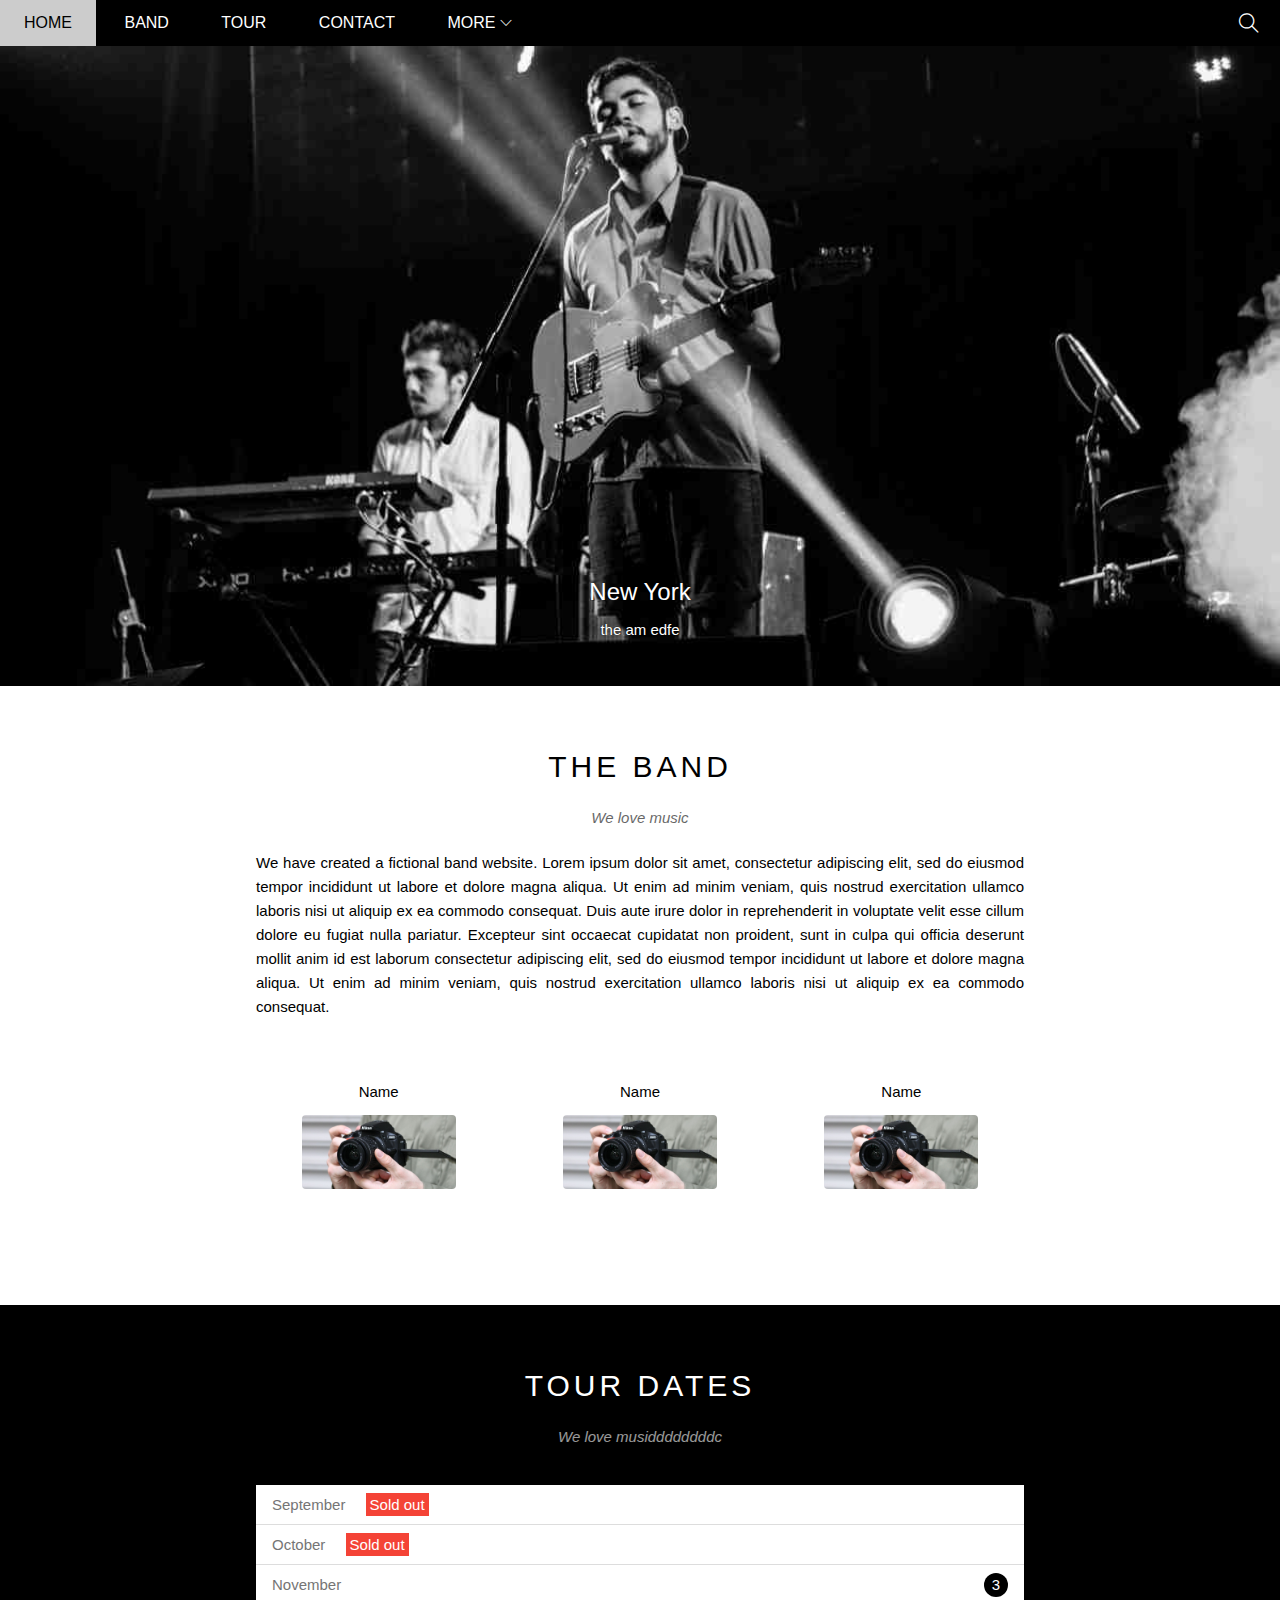
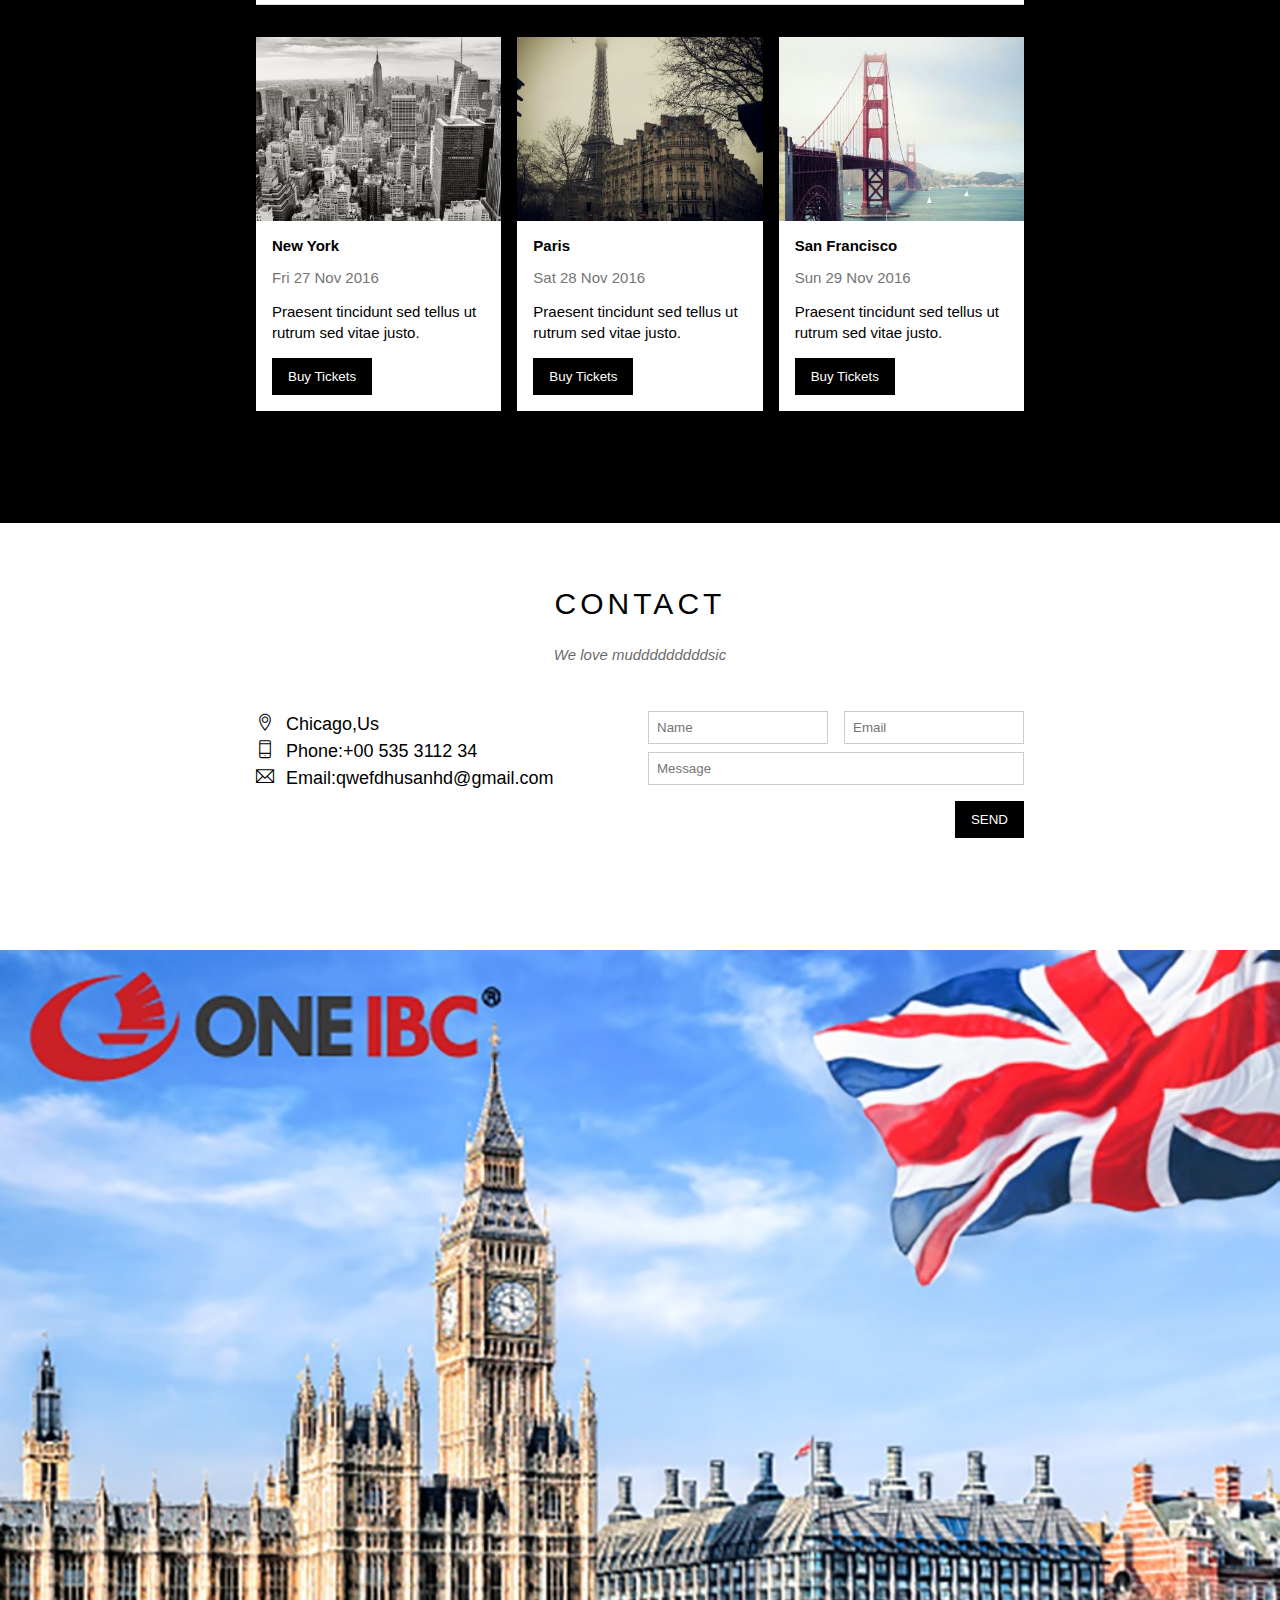
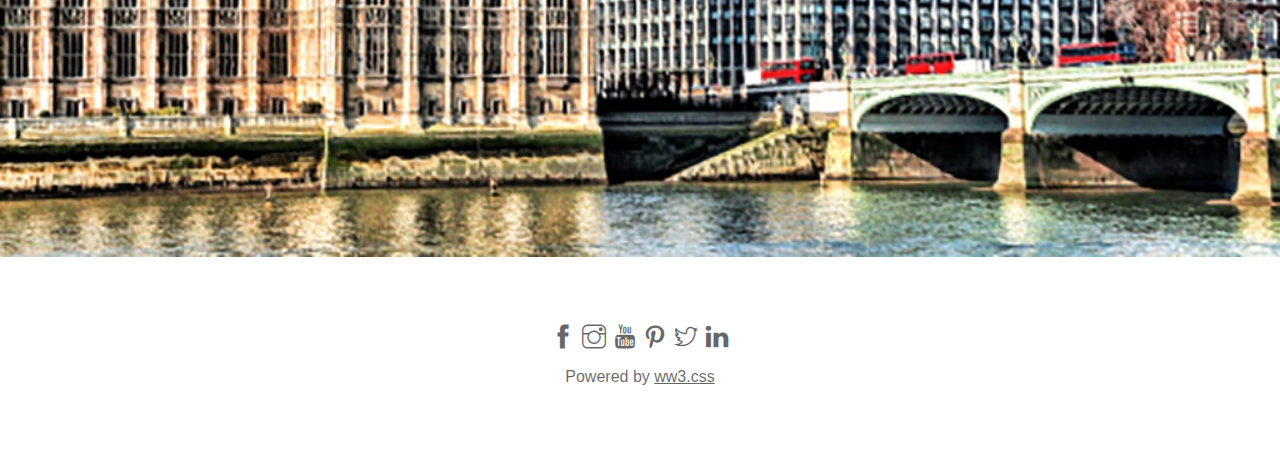
<file: w3_band/index.html>
<!DOCTYPE html>
<html lang="en">
<head>
    <meta charset="UTF-8">
    <meta http-equiv="X-UA-Compatible" content="IE=edge">
    <meta name="viewport" content="width=device-width, initial-scale=1.0">
    <title>The Band</title>
    <link rel="shortcut icon" href="./assets/img/icon.jpg">
    <link rel="stylesheet" href="./assets/css/style.css">
    <link rel="stylesheet" href="./assets/css/responsive.css">
    <link rel="stylesheet" href="./assets/fonts/themify-icons/themify-icons.css">
</head>
<body>
    <div id="main">
        <!-- menu -->
        <div id="header">
            <ul id="nav">
                <li><a href="#">Home</a></li>
                <li><a href="#band">Band</a></li>
                <li><a href="#tour">Tour</a></li>
                <li><a href="#contact">Contact</a></li>
                <li>
                    <a href="#">More
                        <i class="nav-arrow-down ti-angle-down"></i>
                    </a>
                    <ul class="subnav">
                        <li><a href="#">Merchandine</a></li>
                        <li><a href="#">Extract</a></li>
                        <li><a href="#">Media</a></li>
                    </ul>
                </li>
            </ul>
            <!-- search btn -->
            <div class="search-btn">
                <i class="search-icon ti-search"></i>
            </div>

            <!-- menu moblie btn -->
            <div id="mobile-menu" class="mobile-menu-btn">
                <i class="menu-icon ti-menu"></i>
            </div>
        </div>
        <!-- slider -->
        <div id="slider">
            <div class="text-content">
                <h2 class="text-heading">New York</h2>
                <div class="text-description">the am edfe</div>
            </div>
        </div>

        <div id="content">
            <div id="band" class="content-section">
                <h2 class="section-heading">THE BAND</h2>
                <p class="section-sub-heading">We love music</p>
                <p class="about-text">We have created a fictional band website. Lorem ipsum dolor sit amet, consectetur adipiscing elit, sed do eiusmod tempor incididunt ut labore et dolore magna aliqua. Ut enim ad minim veniam, quis nostrud exercitation ullamco laboris nisi ut aliquip ex ea commodo consequat. Duis aute irure dolor in reprehenderit in voluptate velit esse cillum dolore eu fugiat nulla pariatur. Excepteur sint occaecat cupidatat non proident, sunt in culpa qui officia deserunt mollit anim id est laborum consectetur adipiscing elit, sed do eiusmod tempor incididunt ut labore et dolore magna aliqua. Ut enim ad minim veniam, quis nostrud exercitation ullamco laboris nisi ut aliquip ex ea commodo consequat.
                </p>
                <div class="row members-list">
                    <div class="col col-third s-col-full mt-32 text-center">
                        <p class="member-name">Name</p>
                        <img src="./assets/img/imgtheband.jpg" alt="Name" class="member-img">
                    </div>
                    <div class="col col-third s-col-full mt-32 text-center">
                        <p class="member-name">Name</p>
                        <img src="./assets/img/imgtheband.jpg" alt="Name" class="member-img">
                    </div>
                    <div class="col col-third s-col-full mt-32 text-center">
                        <p class="member-name">Name</p>
                        <img src="./assets/img/imgtheband.jpg" alt="Name" class="member-img">
                    </div>


                    
                </div>
                
            </div>

            <div id="tour" class="tour-section">
                <div class="content-section">
                    <h2 class="section-heading text-white">TOUR DATES</h2>
                    <p class="section-sub-heading text-white">We love musiddddddddc</p>
                    
                    <ul class="tickets-list">
                        <li>September <span class="sold-out">Sold out</span>
                        </li>
                        <li>October <span class="sold-out">Sold out</span>
                        </li>
                        <li>November <span class="quantity"> 3</span>
                        </li>
                    </ul>
                    <!-- Place -->
                    <div class="row places-list">
                        <div class="col col-third mt-16 s-col-full">
                            <img src="./assets/img/newyork.jpg" alt="New York" class="place-img">
                            <div class="place-body">
                                <h3 class="place-heading">New York</h3>
                                <p class="place-time">Fri 27 Nov 2016</p>
                                <p class="place-desc">Praesent tincidunt sed tellus ut rutrum sed vitae justo.
                                </p>
                                <button  class="btn s-full-width js-buy-ticket">Buy Tickets</button>
                            </div>
                        </div>

                        <div class="col col-third mt-16 s-col-full">
                            <img src="./assets/img/Paris.jpg" alt="New York" class="place-img">
                            <div class="place-body">
                                <h3 class="place-heading">Paris</h3>
                                <p class="place-time">Sat 28 Nov 2016</p>
                                <p class="place-desc">Praesent tincidunt sed tellus ut rutrum sed vitae justo.
                                </p>
                                <button  class="btn s-full-width js-buy-ticket">Buy Tickets</button>
                            </div>
                        </div>

                        <div class="col col-third mt-16 s-col-full">
                            <img src="./assets/img/sanfran.jpg" alt="New York" class="place-img">
                            <div class="place-body">
                                <h3 class="place-heading">San Francisco</h3>
                                <p class="place-time">Sun 29 Nov 2016</p>
                                <p class="place-desc">Praesent tincidunt sed tellus ut rutrum sed vitae justo. 
                                </p>
                                <button  class="btn s-full-width js-buy-ticket">Buy Tickets</button>
                            </div>
                        </div>
                    </div> 
                </div>
            </div>

            <!-- Contact -->
            <div id="contact" class="content-section">
                <h2 class="section-heading">CONTACT</h2>
                <p class="section-sub-heading">We love mudddddddddsic</p>
                
                <div class="row contact-content">
                    
                    <div class="col col-half s-col-full contact-info">
                        <p><i class="ti-location-pin"></i>Chicago,Us</p>
                        <p><i class="ti-mobile"></i>Phone:+00 535 3112 34</p>
                        <p><i class="ti-email"></i>Email:qwefdhusanhd@gmail.com</p>
                    </div>

                    <div class="col col-half s-col-full contact-form">
                        <form action="">
                            <div class="row">
                                <div class="col col-half s-col-full">
                                    <input type="text" name="" placeholder="Name" required id="" class="form-control">
                                </div>
                                <div class="col col-half s-col-full s-mt-8">
                                    <input type="email" name="" placeholder="Email" required id="" class="form-control">
                                </div>
                                
                            </div>
                            <div class="row mt-8">
                                <div class="col col-full">
                                    <input type="text" name="" placeholder="Message" required id="" class="form-control">
                                </div>
                            </div>

                            <input class="btn mt-16 pull-right s-full-width" type="submit" value="SEND">
                        </form>
                    </div>

                </div>
            </div>
            <!-- map -->
            <div class="map-section">
                <img src="./assets/img/h1-555x393_rnua.jpg" alt="">
            </div>
        </div>

        <div id="footer">
            <div class="social-list">
                <a href=""><i class="ti-facebook"></i></a>
                <a href=""><i class="ti-instagram"></i></a>
                <a href=""><i class="ti-youtube"></i></a>
                <a href=""><i class="ti-pinterest"></i></a>
                <a href=""><i class="ti-twitter"></i></a>
                <a href=""><i class="ti-linkedin"></i></a>
            </div>
            <p class="copyright">Powered by <a href="">ww3.css</a></p>
        </div>
    </div>
    <div class="modal js-modal">
        <div class="modal-container js-modalcontainer">
            <div class="modal-close js-modalclose">
                <i class="ti-close"></i>
            </div>
            <header class="modal-header">
                <i class="modal-heading-icon ti-bag"></i>
                Tickets
            </header>
            <div class="modal-body">
                <label for="ticket-quantity" class="modal-label">
                    <i class="ti-shopping-cart"></i>
                    Tickets , $15 person
                </label>
                <input id="ticket-quantity" type="text" class="modal-input" placeholder="How many?" >
                
                <label for="email-quantity" class="modal-label">
                    <i class="ti-user"></i>
                    Send to
                </label>
                <input id="email-quantity"type="text" class="modal-input" placeholder="Enter email..." >

                <button id="buy-tickets">
                    Pay
                    <i class="ti-check"></i>
                </button>

            </div>
            <div class="modal-footer">
                <p class="model-help">Need <a href="">help?</a></p>
            </div>
        </div>
    </div>

    <script>
        var header = document.getElementById('header');
        var mobileMenu = document.getElementById('mobile-menu');
        var headerHight = header.clientHeight;

        // dong mo mobile menu
        mobileMenu.onclick = function(){
            var isClosed = header.clientHeight === headerHight;
            if(isClosed){
                header.style.height = 'auto';
            }
            else{
                header.style.height = null;
            }
        }

        // tu dong dong mo khi chon menu
        var menuItems = document.querySelectorAll('#nav li a[href*="#"]');
        console.log(menuItems);

        for(var i =0;i < menuItems.length;i++){
            var menuItem = menuItems[i];

            menuItem.onclick = function(event){
                var isParentMenu = this.nextElementSibling && this.nextElementSibling.classList.contains('subnav');
                if (!isParentMenu){
                    header.style.height = null;
                }else{
                    event.prevenDefault();
                }
            }
        }
    </script>
    <script>
        const buyBtns = document.querySelectorAll('.js-buy-ticket')
        const modal = document.querySelector('.js-modal')
        const modalContainer = document.querySelector('.js-modalcontainer')
        const modalClose = document.querySelector('.js-modalclose')
        
        //  hàm hiển thị modal mua vé
        function showBuyTickets(){
            modal.classList.add('open')
        }
        //  hàm ẩn model 
        function hideBuyTickets(){
            modal.classList.remove('open')
        }
        //  lặp qua từng thẻ button và nghe hành vi click 
        for( const buyBtn of buyBtns){
            buyBtn.addEventListener('click',showBuyTickets)
        }

        modalClose.addEventListener('click', hideBuyTickets)

        //click vào khoảng không thì bỏ modal 
        modal.addEventListener('click',hideBuyTickets)

        modalContainer.addEventListener('click', function (event) {
            event.stopPropagation()
        })
    </script>
</body>
</html>
</file>
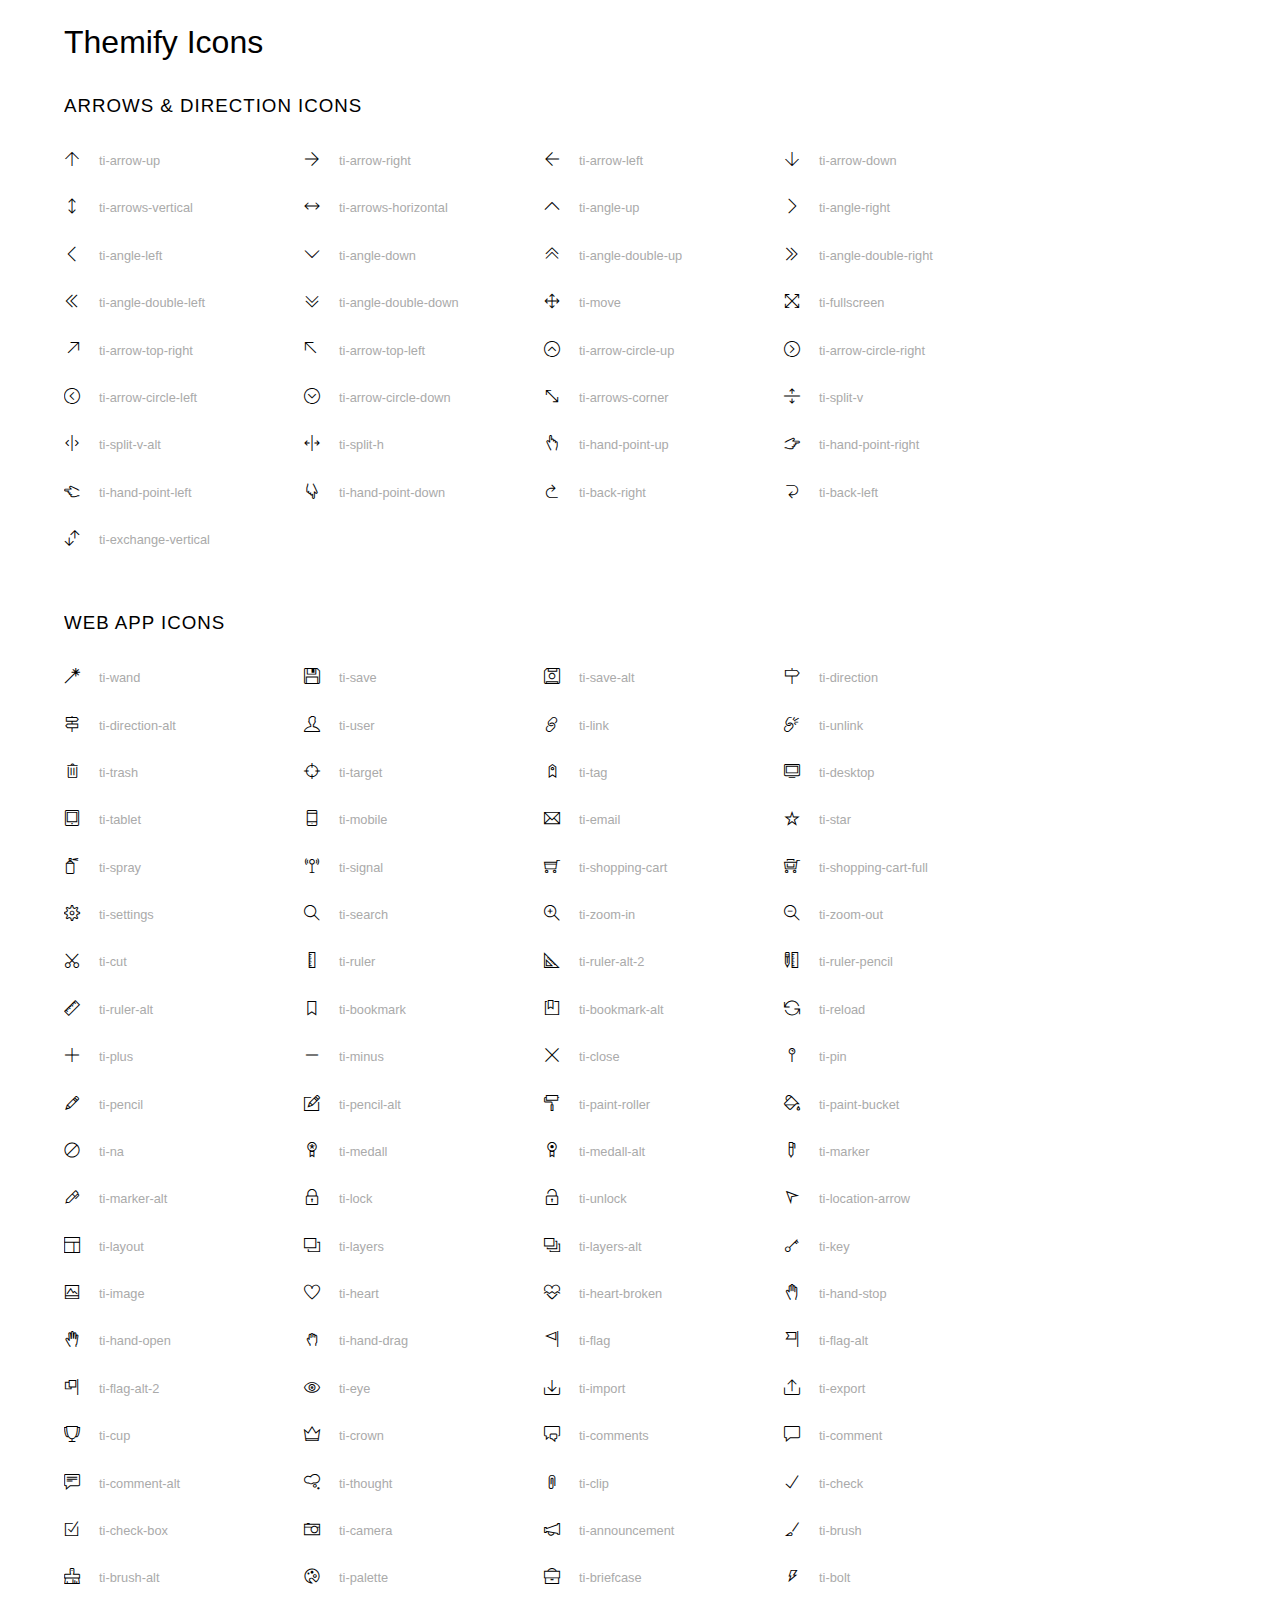
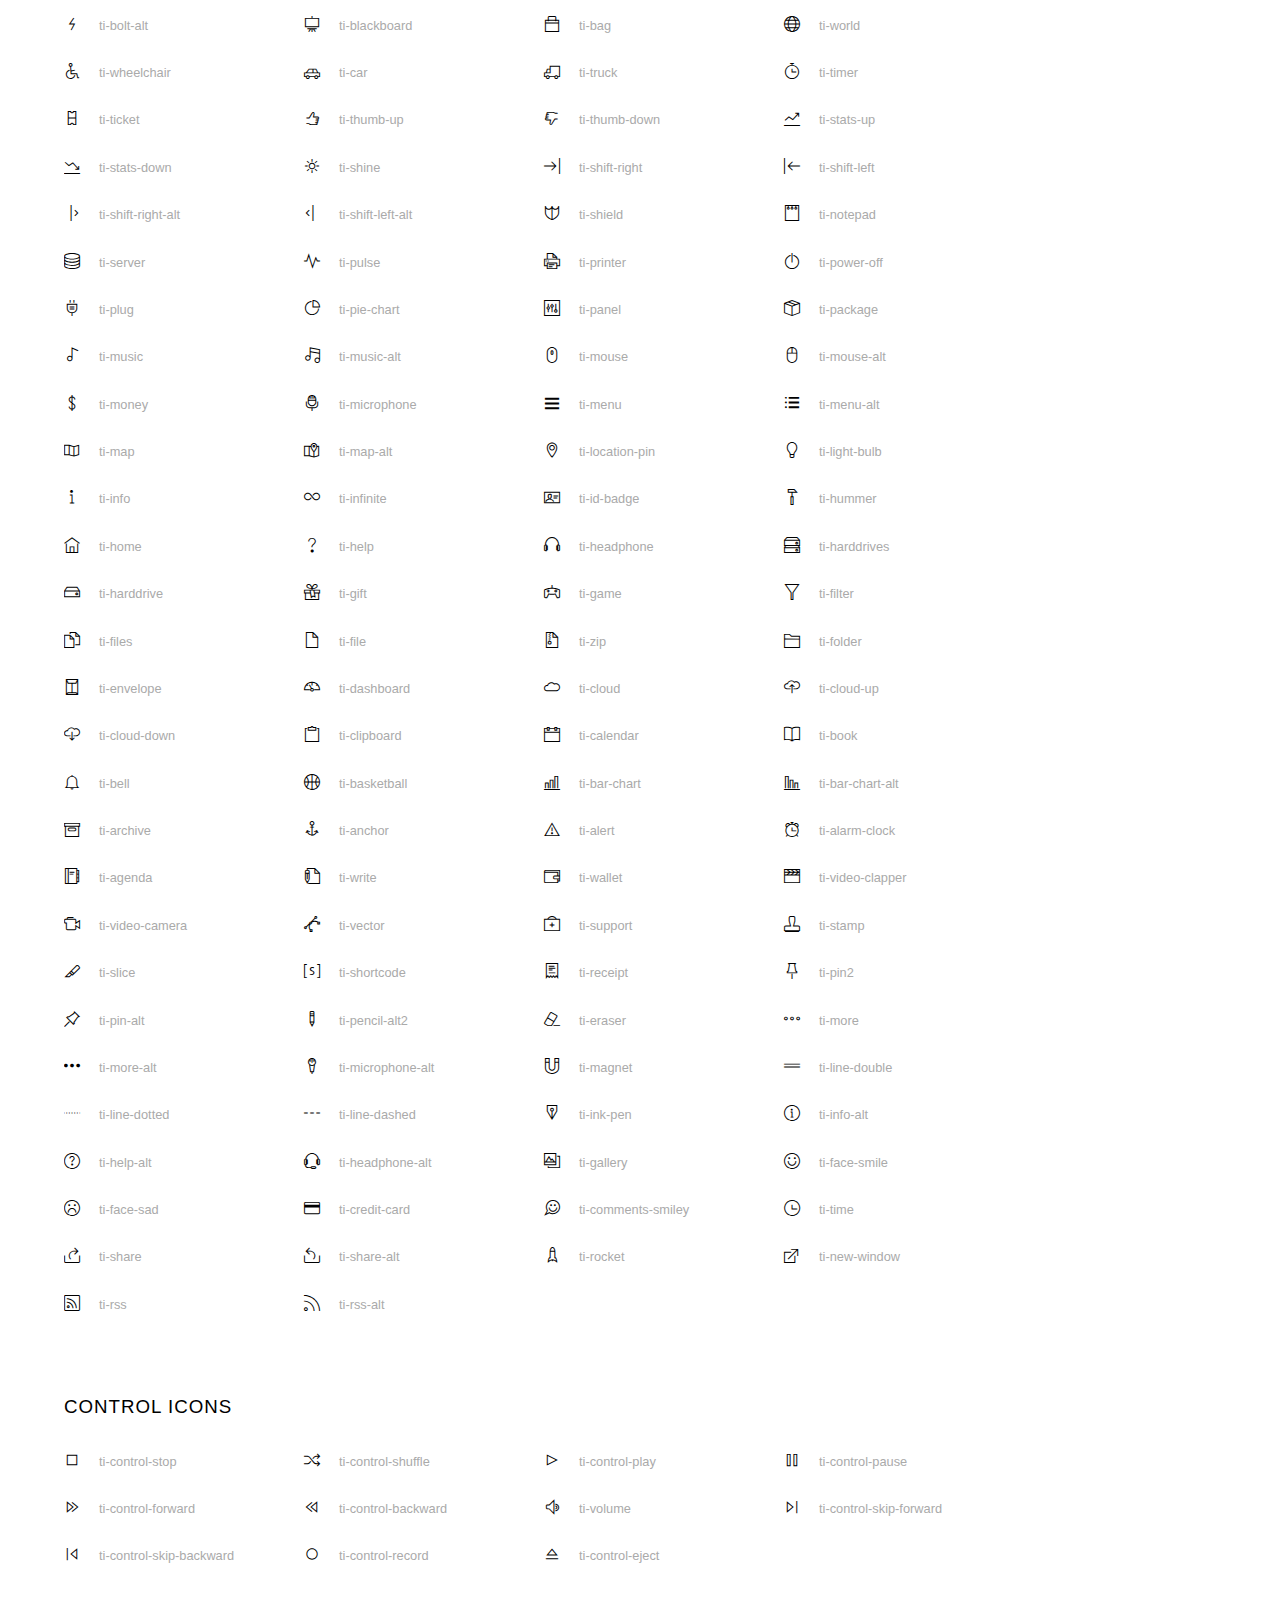
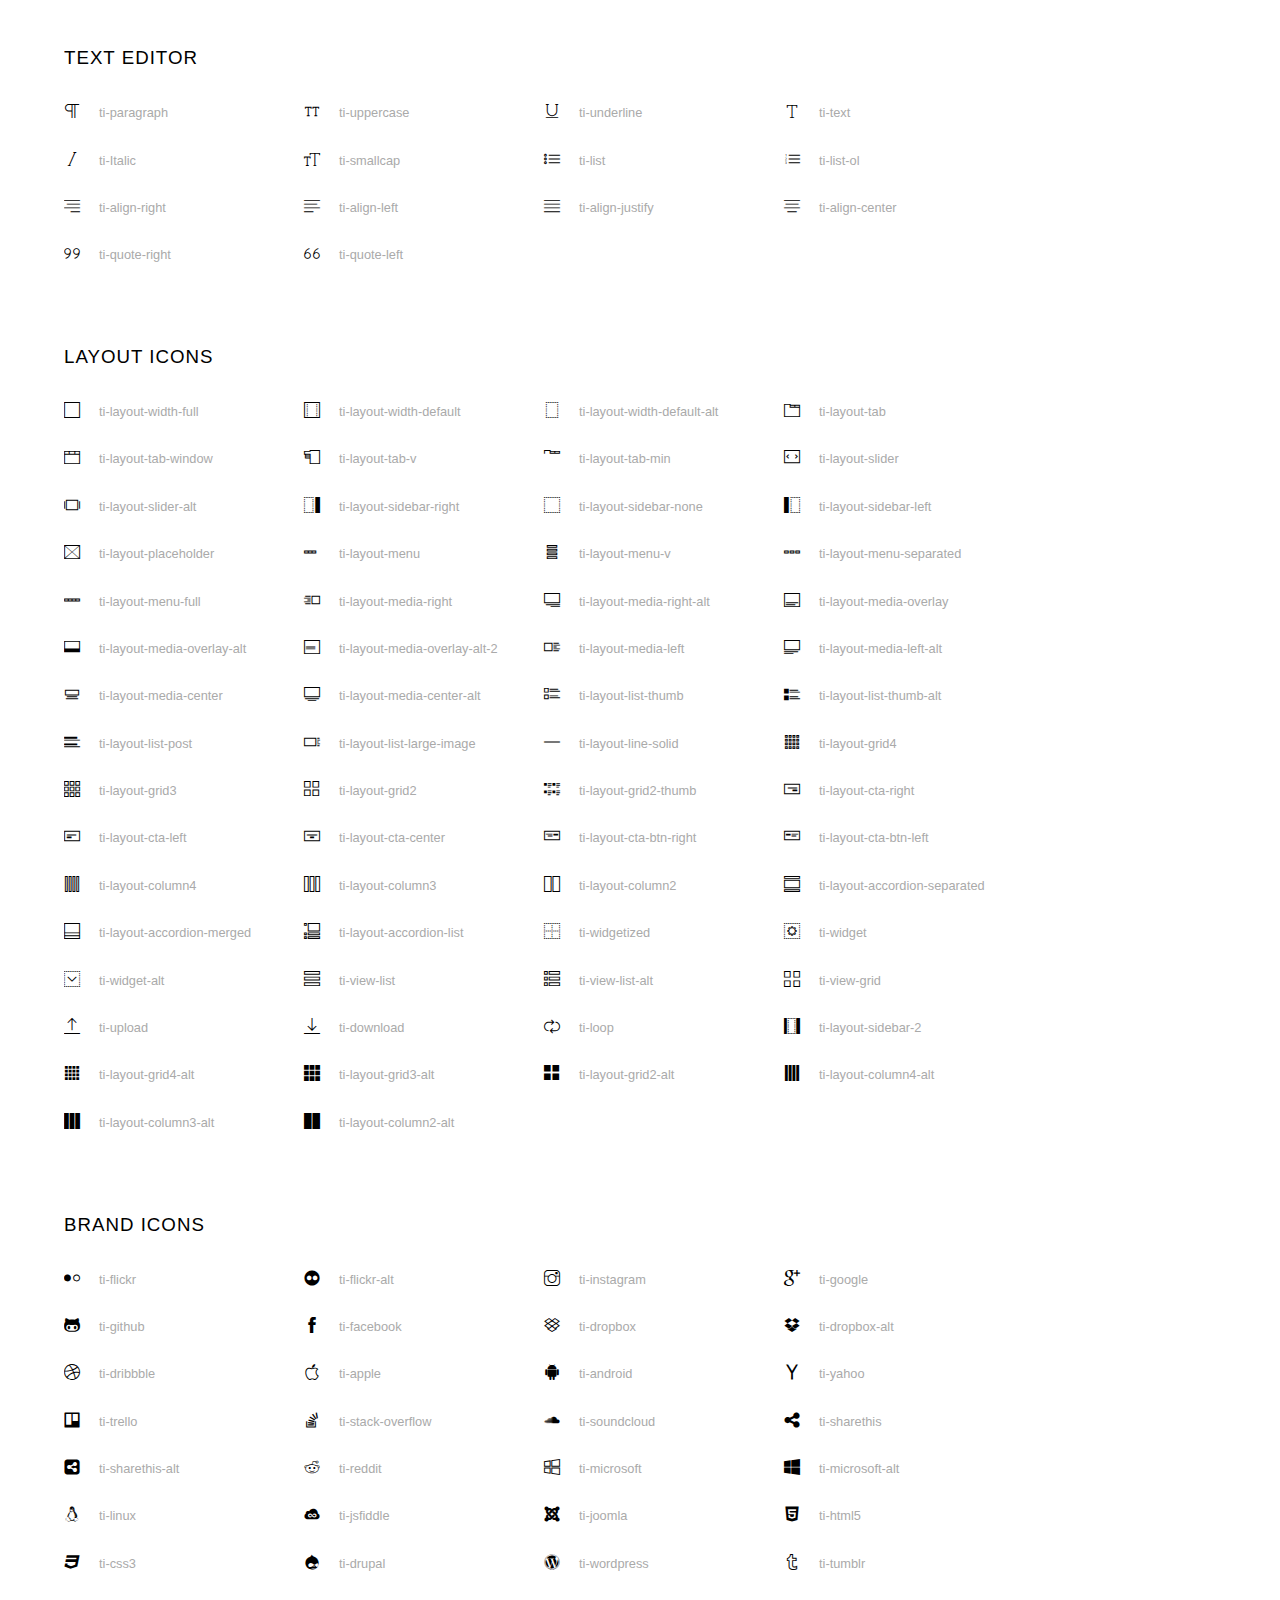
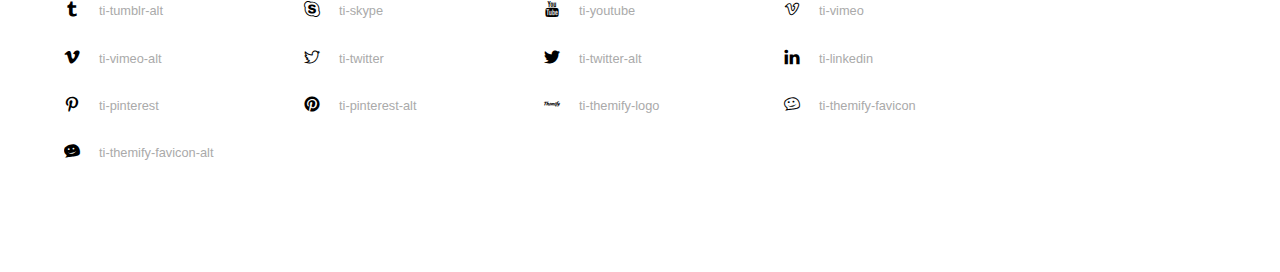
<file: w3_band/assets/fonts/themify-icons/index.html>
<!doctype html>
<html>
<head>
	<meta charset="utf-8">
	<title>Themify Icon Font</title>
	<meta name="viewport" content="width=device-width">
	<link rel="stylesheet" href="demo-files/demo.css">
	<link rel="stylesheet" href="themify-icons.css">
	<!--[if lt IE 8]><!-->
	<link rel="stylesheet" href="ie7/ie7.css">
	<!--<![endif]-->
</head>
<body>
	<h1>Themify Icons</h1>

	<div class="icon-section">

		<div class="icon-section">
			<h3>Arrows &amp; Direction Icons </h3>

			<div class="icon-container">
				<span class="ti-arrow-up"></span><span class="icon-name"> ti-arrow-up</span>
			</div>
			<div class="icon-container">
				<span class="ti-arrow-right"></span><span class="icon-name"> ti-arrow-right</span>
			</div>
			<div class="icon-container">
				<span class="ti-arrow-left"></span><span class="icon-name"> ti-arrow-left</span>
			</div>
			<div class="icon-container">
				<span class="ti-arrow-down"></span><span class="icon-name"> ti-arrow-down</span>
			</div>
			<div class="icon-container">
				<span class="ti-arrows-vertical"></span><span class="icon-name"> ti-arrows-vertical</span>
			</div>
			<div class="icon-container">
				<span class="ti-arrows-horizontal"></span><span class="icon-name"> ti-arrows-horizontal</span>
			</div>
			<div class="icon-container">
				<span class="ti-angle-up"></span><span class="icon-name"> ti-angle-up</span>
			</div>
			<div class="icon-container">
				<span class="ti-angle-right"></span><span class="icon-name"> ti-angle-right</span>
			</div>
			<div class="icon-container">
				<span class="ti-angle-left"></span><span class="icon-name"> ti-angle-left</span>
			</div>
			<div class="icon-container">
				<span class="ti-angle-down"></span><span class="icon-name"> ti-angle-down</span>
			</div>	
			<div class="icon-container">
				<span class="ti-angle-double-up"></span><span class="icon-name"> ti-angle-double-up</span>
			</div>
			<div class="icon-container">
				<span class="ti-angle-double-right"></span><span class="icon-name"> ti-angle-double-right</span>
			</div>
			<div class="icon-container">
				<span class="ti-angle-double-left"></span><span class="icon-name"> ti-angle-double-left</span>
			</div>
			<div class="icon-container">
				<span class="ti-angle-double-down"></span><span class="icon-name"> ti-angle-double-down</span>
			</div>					
			<div class="icon-container">
				<span class="ti-move"></span><span class="icon-name"> ti-move</span>
			</div>
			<div class="icon-container">
				<span class="ti-fullscreen"></span><span class="icon-name"> ti-fullscreen</span>
			</div>
			<div class="icon-container">
				<span class="ti-arrow-top-right"></span><span class="icon-name"> ti-arrow-top-right</span>
			</div>
			<div class="icon-container">
				<span class="ti-arrow-top-left"></span><span class="icon-name"> ti-arrow-top-left</span>
			</div>
			<div class="icon-container">
				<span class="ti-arrow-circle-up"></span><span class="icon-name"> ti-arrow-circle-up</span>
			</div>
			<div class="icon-container">
				<span class="ti-arrow-circle-right"></span><span class="icon-name"> ti-arrow-circle-right</span>
			</div>
			<div class="icon-container">
				<span class="ti-arrow-circle-left"></span><span class="icon-name"> ti-arrow-circle-left</span>
			</div>
			<div class="icon-container">
				<span class="ti-arrow-circle-down"></span><span class="icon-name"> ti-arrow-circle-down</span>
			</div>
			<div class="icon-container">
				<span class="ti-arrows-corner"></span><span class="icon-name"> ti-arrows-corner</span>
			</div>
			<div class="icon-container">
				<span class="ti-split-v"></span><span class="icon-name"> ti-split-v</span>
			</div>

			<div class="icon-container">
				<span class="ti-split-v-alt"></span><span class="icon-name"> ti-split-v-alt</span>
			</div>
			<div class="icon-container">
				<span class="ti-split-h"></span><span class="icon-name"> ti-split-h</span>
			</div>
			<div class="icon-container">
				<span class="ti-hand-point-up"></span><span class="icon-name"> ti-hand-point-up</span>
			</div>
			<div class="icon-container">
				<span class="ti-hand-point-right"></span><span class="icon-name"> ti-hand-point-right</span>
			</div>
			<div class="icon-container">
				<span class="ti-hand-point-left"></span><span class="icon-name"> ti-hand-point-left</span>
			</div>
			<div class="icon-container">
				<span class="ti-hand-point-down"></span><span class="icon-name"> ti-hand-point-down</span>
			</div>
			<div class="icon-container">
				<span class="ti-back-right"></span><span class="icon-name"> ti-back-right</span>
			</div>
			<div class="icon-container">
				<span class="ti-back-left"></span><span class="icon-name"> ti-back-left</span>
			</div>
			<div class="icon-container">
				<span class="ti-exchange-vertical"></span><span class="icon-name"> ti-exchange-vertical</span>
			</div>

		</div> <!-- Arrows Icons -->



		<h3>Web App Icons</h3>
		
		<div class="icon-section">

			<div class="icon-container">
				<span class="ti-wand"></span><span class="icon-name"> ti-wand</span>
			</div>
			<div class="icon-container">
				<span class="ti-save"></span><span class="icon-name"> ti-save</span>
			</div>
			<div class="icon-container">
				<span class="ti-save-alt"></span><span class="icon-name"> ti-save-alt</span>
			</div>

			<div class="icon-container">
				<span class="ti-direction"></span><span class="icon-name"> ti-direction</span>
			</div>
			<div class="icon-container">
				<span class="ti-direction-alt"></span><span class="icon-name"> ti-direction-alt</span>
			</div>
			<div class="icon-container">
				<span class="ti-user"></span><span class="icon-name"> ti-user</span>
			</div>
			<div class="icon-container">
				<span class="ti-link"></span><span class="icon-name"> ti-link</span>
			</div>
			<div class="icon-container">
				<span class="ti-unlink"></span><span class="icon-name"> ti-unlink</span>
			</div>
			<div class="icon-container">
				<span class="ti-trash"></span><span class="icon-name"> ti-trash</span>
			</div>
			<div class="icon-container">
				<span class="ti-target"></span><span class="icon-name"> ti-target</span>
			</div>
			<div class="icon-container">
				<span class="ti-tag"></span><span class="icon-name"> ti-tag</span>
			</div>
			<div class="icon-container">
				<span class="ti-desktop"></span><span class="icon-name"> ti-desktop</span>
			</div>
			<div class="icon-container">
				<span class="ti-tablet"></span><span class="icon-name"> ti-tablet</span>
			</div>
			<div class="icon-container">
				<span class="ti-mobile"></span><span class="icon-name"> ti-mobile</span>
			</div>
			<div class="icon-container">
				<span class="ti-email"></span><span class="icon-name"> ti-email</span>
			</div>	
			<div class="icon-container">
				<span class="ti-star"></span><span class="icon-name"> ti-star</span>
			</div>
			<div class="icon-container">
				<span class="ti-spray"></span><span class="icon-name"> ti-spray</span>
			</div>
			<div class="icon-container">
				<span class="ti-signal"></span><span class="icon-name"> ti-signal</span>
			</div>
			<div class="icon-container">
				<span class="ti-shopping-cart"></span><span class="icon-name"> ti-shopping-cart</span>
			</div>
			<div class="icon-container">
				<span class="ti-shopping-cart-full"></span><span class="icon-name"> ti-shopping-cart-full</span>
			</div>
			<div class="icon-container">
				<span class="ti-settings"></span><span class="icon-name"> ti-settings</span>
			</div>
			<div class="icon-container">
				<span class="ti-search"></span><span class="icon-name"> ti-search</span>
			</div>
			<div class="icon-container">
				<span class="ti-zoom-in"></span><span class="icon-name"> ti-zoom-in</span>
			</div>
			<div class="icon-container">
				<span class="ti-zoom-out"></span><span class="icon-name"> ti-zoom-out</span>
			</div>
			<div class="icon-container">
				<span class="ti-cut"></span><span class="icon-name"> ti-cut</span>
			</div>
			<div class="icon-container">
				<span class="ti-ruler"></span><span class="icon-name"> ti-ruler</span>
			</div>
			<div class="icon-container">
				<span class="ti-ruler-alt-2"></span><span class="icon-name"> ti-ruler-alt-2</span>
			</div>			
			<div class="icon-container">
				<span class="ti-ruler-pencil"></span><span class="icon-name"> ti-ruler-pencil</span>
			</div>
			<div class="icon-container">
				<span class="ti-ruler-alt"></span><span class="icon-name"> ti-ruler-alt</span>
			</div>
			<div class="icon-container">
				<span class="ti-bookmark"></span><span class="icon-name"> ti-bookmark</span>
			</div>
			<div class="icon-container">
				<span class="ti-bookmark-alt"></span><span class="icon-name"> ti-bookmark-alt</span>
			</div>
			<div class="icon-container">
				<span class="ti-reload"></span><span class="icon-name"> ti-reload</span>
			</div>
			<div class="icon-container">
				<span class="ti-plus"></span><span class="icon-name"> ti-plus</span>
			</div>
			<div class="icon-container">
				<span class="ti-minus"></span><span class="icon-name"> ti-minus</span>
			</div>
			<div class="icon-container">
				<span class="ti-close"></span><span class="icon-name"> ti-close</span>
			</div>			
			<div class="icon-container">
				<span class="ti-pin"></span><span class="icon-name"> ti-pin</span>
			</div>
			<div class="icon-container">
				<span class="ti-pencil"></span><span class="icon-name"> ti-pencil</span>
			</div>
					
		  	<div class="icon-container">
				<span class="ti-pencil-alt"></span><span class="icon-name"> ti-pencil-alt</span>
			</div>
			<div class="icon-container">
				<span class="ti-paint-roller"></span><span class="icon-name"> ti-paint-roller</span>
			</div>
			<div class="icon-container">
				<span class="ti-paint-bucket"></span><span class="icon-name"> ti-paint-bucket</span>
			</div>
			<div class="icon-container">
				<span class="ti-na"></span><span class="icon-name"> ti-na</span>
			</div>
			<div class="icon-container">
				<span class="ti-medall"></span><span class="icon-name"> ti-medall</span>
			</div>
			<div class="icon-container">
				<span class="ti-medall-alt"></span><span class="icon-name"> ti-medall-alt</span>
			</div>
			<div class="icon-container">
				<span class="ti-marker"></span><span class="icon-name"> ti-marker</span>
			</div>
			<div class="icon-container">
				<span class="ti-marker-alt"></span><span class="icon-name"> ti-marker-alt</span>
			</div>

			<div class="icon-container">
				<span class="ti-lock"></span><span class="icon-name"> ti-lock</span>
			</div>
			<div class="icon-container">
				<span class="ti-unlock"></span><span class="icon-name"> ti-unlock</span>
			</div>
			<div class="icon-container">
				<span class="ti-location-arrow"></span><span class="icon-name"> ti-location-arrow</span>
			</div>
			<div class="icon-container">
				<span class="ti-layout"></span><span class="icon-name"> ti-layout</span>
			</div>
			<div class="icon-container">
				<span class="ti-layers"></span><span class="icon-name"> ti-layers</span>
			</div>
			<div class="icon-container">
				<span class="ti-layers-alt"></span><span class="icon-name"> ti-layers-alt</span>
			</div>
			<div class="icon-container">
				<span class="ti-key"></span><span class="icon-name"> ti-key</span>
			</div>
			<div class="icon-container">
				<span class="ti-image"></span><span class="icon-name"> ti-image</span>
			</div>
			<div class="icon-container">
				<span class="ti-heart"></span><span class="icon-name"> ti-heart</span>
			</div>
			<div class="icon-container">
				<span class="ti-heart-broken"></span><span class="icon-name"> ti-heart-broken</span>
			</div>
			<div class="icon-container">
				<span class="ti-hand-stop"></span><span class="icon-name"> ti-hand-stop</span>
			</div>
			<div class="icon-container">
				<span class="ti-hand-open"></span><span class="icon-name"> ti-hand-open</span>
			</div>
			<div class="icon-container">
				<span class="ti-hand-drag"></span><span class="icon-name"> ti-hand-drag</span>
			</div>
			<div class="icon-container">
				<span class="ti-flag"></span><span class="icon-name"> ti-flag</span>
			</div>
			<div class="icon-container">
				<span class="ti-flag-alt"></span><span class="icon-name"> ti-flag-alt</span>
			</div>
			<div class="icon-container">
				<span class="ti-flag-alt-2"></span><span class="icon-name"> ti-flag-alt-2</span>
			</div>
			<div class="icon-container">
				<span class="ti-eye"></span><span class="icon-name"> ti-eye</span>
			</div>
			<div class="icon-container">
				<span class="ti-import"></span><span class="icon-name"> ti-import</span>
			</div>			
			<div class="icon-container">
				<span class="ti-export"></span><span class="icon-name"> ti-export</span>
			</div>
			<div class="icon-container">
				<span class="ti-cup"></span><span class="icon-name"> ti-cup</span>
			</div>
			<div class="icon-container">
				<span class="ti-crown"></span><span class="icon-name"> ti-crown</span>
			</div>
			<div class="icon-container">
				<span class="ti-comments"></span><span class="icon-name"> ti-comments</span>
			</div>
			<div class="icon-container">
				<span class="ti-comment"></span><span class="icon-name"> ti-comment</span>
			</div>
			<div class="icon-container">
				<span class="ti-comment-alt"></span><span class="icon-name"> ti-comment-alt</span>
			</div>
			<div class="icon-container">
				<span class="ti-thought"></span><span class="icon-name"> ti-thought</span>
			</div>			
			<div class="icon-container">
				<span class="ti-clip"></span><span class="icon-name"> ti-clip</span>
			</div>

			<div class="icon-container">
				<span class="ti-check"></span><span class="icon-name"> ti-check</span>
			</div>
			<div class="icon-container">
				<span class="ti-check-box"></span><span class="icon-name"> ti-check-box</span>
			</div>
			<div class="icon-container">
				<span class="ti-camera"></span><span class="icon-name"> ti-camera</span>
			</div>
			<div class="icon-container">
				<span class="ti-announcement"></span><span class="icon-name"> ti-announcement</span>
			</div>
			<div class="icon-container">
				<span class="ti-brush"></span><span class="icon-name"> ti-brush</span>
			</div>
			<div class="icon-container">
				<span class="ti-brush-alt"></span><span class="icon-name"> ti-brush-alt</span>
			</div>
			<div class="icon-container">
				<span class="ti-palette"></span><span class="icon-name"> ti-palette</span>
			</div>			
			<div class="icon-container">
				<span class="ti-briefcase"></span><span class="icon-name"> ti-briefcase</span>
			</div>
			<div class="icon-container">
				<span class="ti-bolt"></span><span class="icon-name"> ti-bolt</span>
			</div>
			<div class="icon-container">
				<span class="ti-bolt-alt"></span><span class="icon-name"> ti-bolt-alt</span>
			</div>
			<div class="icon-container">
				<span class="ti-blackboard"></span><span class="icon-name"> ti-blackboard</span>
			</div>
			<div class="icon-container">
				<span class="ti-bag"></span><span class="icon-name"> ti-bag</span>
			</div>
			<div class="icon-container">
				<span class="ti-world"></span><span class="icon-name"> ti-world</span>
			</div>
			<div class="icon-container">
				<span class="ti-wheelchair"></span><span class="icon-name"> ti-wheelchair</span>
			</div>
			<div class="icon-container">
				<span class="ti-car"></span><span class="icon-name"> ti-car</span>
			</div>
			<div class="icon-container">
				<span class="ti-truck"></span><span class="icon-name"> ti-truck</span>
			</div>
			<div class="icon-container">
				<span class="ti-timer"></span><span class="icon-name"> ti-timer</span>
			</div>
			<div class="icon-container">
				<span class="ti-ticket"></span><span class="icon-name"> ti-ticket</span>
			</div>
			<div class="icon-container">
				<span class="ti-thumb-up"></span><span class="icon-name"> ti-thumb-up</span>
			</div>
			<div class="icon-container">
				<span class="ti-thumb-down"></span><span class="icon-name"> ti-thumb-down</span>
			</div>

			<div class="icon-container">
				<span class="ti-stats-up"></span><span class="icon-name"> ti-stats-up</span>
			</div>
			<div class="icon-container">
				<span class="ti-stats-down"></span><span class="icon-name"> ti-stats-down</span>
			</div>
			<div class="icon-container">
				<span class="ti-shine"></span><span class="icon-name"> ti-shine</span>
			</div>
			<div class="icon-container">
				<span class="ti-shift-right"></span><span class="icon-name"> ti-shift-right</span>
			</div>
			<div class="icon-container">
				<span class="ti-shift-left"></span><span class="icon-name"> ti-shift-left</span>
			</div>

			<div class="icon-container">
				<span class="ti-shift-right-alt"></span><span class="icon-name"> ti-shift-right-alt</span>
			</div>
			<div class="icon-container">
				<span class="ti-shift-left-alt"></span><span class="icon-name"> ti-shift-left-alt</span>
			</div>
			<div class="icon-container">
				<span class="ti-shield"></span><span class="icon-name"> ti-shield</span>
			</div>
			<div class="icon-container">
				<span class="ti-notepad"></span><span class="icon-name"> ti-notepad</span>
			</div>
			<div class="icon-container">
				<span class="ti-server"></span><span class="icon-name"> ti-server</span>
			</div>

			<div class="icon-container">
				<span class="ti-pulse"></span><span class="icon-name"> ti-pulse</span>
			</div>
			<div class="icon-container">
				<span class="ti-printer"></span><span class="icon-name"> ti-printer</span>
			</div>
			<div class="icon-container">
				<span class="ti-power-off"></span><span class="icon-name"> ti-power-off</span>
			</div>
			<div class="icon-container">
				<span class="ti-plug"></span><span class="icon-name"> ti-plug</span>
			</div>
			<div class="icon-container">
				<span class="ti-pie-chart"></span><span class="icon-name"> ti-pie-chart</span>
			</div>

			<div class="icon-container">
				<span class="ti-panel"></span><span class="icon-name"> ti-panel</span>
			</div>
			<div class="icon-container">
				<span class="ti-package"></span><span class="icon-name"> ti-package</span>
			</div>
			<div class="icon-container">
				<span class="ti-music"></span><span class="icon-name"> ti-music</span>
			</div>
			<div class="icon-container">
				<span class="ti-music-alt"></span><span class="icon-name"> ti-music-alt</span>
			</div>
			<div class="icon-container">
				<span class="ti-mouse"></span><span class="icon-name"> ti-mouse</span>
			</div>
			<div class="icon-container">
				<span class="ti-mouse-alt"></span><span class="icon-name"> ti-mouse-alt</span>
			</div>
			<div class="icon-container">
				<span class="ti-money"></span><span class="icon-name"> ti-money</span>
			</div>
			<div class="icon-container">
				<span class="ti-microphone"></span><span class="icon-name"> ti-microphone</span>
			</div>
			<div class="icon-container">
				<span class="ti-menu"></span><span class="icon-name"> ti-menu</span>
			</div>
			<div class="icon-container">
				<span class="ti-menu-alt"></span><span class="icon-name"> ti-menu-alt</span>
			</div>
			<div class="icon-container">
				<span class="ti-map"></span><span class="icon-name"> ti-map</span>
			</div>
			<div class="icon-container">
				<span class="ti-map-alt"></span><span class="icon-name"> ti-map-alt</span>
			</div>

			<div class="icon-container">
				<span class="ti-location-pin"></span><span class="icon-name"> ti-location-pin</span>
			</div>

			<div class="icon-container">
				<span class="ti-light-bulb"></span><span class="icon-name"> ti-light-bulb</span>
			</div>
			<div class="icon-container">
				<span class="ti-info"></span><span class="icon-name"> ti-info</span>
			</div>
			<div class="icon-container">
				<span class="ti-infinite"></span><span class="icon-name"> ti-infinite</span>
			</div>
			<div class="icon-container">
				<span class="ti-id-badge"></span><span class="icon-name"> ti-id-badge</span>
			</div>
			<div class="icon-container">
				<span class="ti-hummer"></span><span class="icon-name"> ti-hummer</span>
			</div>
			<div class="icon-container">
				<span class="ti-home"></span><span class="icon-name"> ti-home</span>
			</div>
			<div class="icon-container">
				<span class="ti-help"></span><span class="icon-name"> ti-help</span>
			</div>
			<div class="icon-container">
				<span class="ti-headphone"></span><span class="icon-name"> ti-headphone</span>
			</div>
			<div class="icon-container">
				<span class="ti-harddrives"></span><span class="icon-name"> ti-harddrives</span>
			</div>
			<div class="icon-container">
				<span class="ti-harddrive"></span><span class="icon-name"> ti-harddrive</span>
			</div>
			<div class="icon-container">
				<span class="ti-gift"></span><span class="icon-name"> ti-gift</span>
			</div>
			<div class="icon-container">
				<span class="ti-game"></span><span class="icon-name"> ti-game</span>
			</div>
			<div class="icon-container">
				<span class="ti-filter"></span><span class="icon-name"> ti-filter</span>
			</div>
			<div class="icon-container">
				<span class="ti-files"></span><span class="icon-name"> ti-files</span>
			</div>
			<div class="icon-container">
				<span class="ti-file"></span><span class="icon-name"> ti-file</span>
			</div>
			<div class="icon-container">
				<span class="ti-zip"></span><span class="icon-name"> ti-zip</span>
			</div>
			<div class="icon-container">
				<span class="ti-folder"></span><span class="icon-name"> ti-folder</span>
			</div>			
			<div class="icon-container">
				<span class="ti-envelope"></span><span class="icon-name"> ti-envelope</span>
			</div>


			<div class="icon-container">
				<span class="ti-dashboard"></span><span class="icon-name"> ti-dashboard</span>
			</div>
			<div class="icon-container">
				<span class="ti-cloud"></span><span class="icon-name"> ti-cloud</span>
			</div>
			<div class="icon-container">
				<span class="ti-cloud-up"></span><span class="icon-name"> ti-cloud-up</span>
			</div>
			<div class="icon-container">
				<span class="ti-cloud-down"></span><span class="icon-name"> ti-cloud-down</span>
			</div>
			<div class="icon-container">
				<span class="ti-clipboard"></span><span class="icon-name"> ti-clipboard</span>
			</div>
			<div class="icon-container">
				<span class="ti-calendar"></span><span class="icon-name"> ti-calendar</span>
			</div>
			<div class="icon-container">
				<span class="ti-book"></span><span class="icon-name"> ti-book</span>
			</div>
			<div class="icon-container">
				<span class="ti-bell"></span><span class="icon-name"> ti-bell</span>
			</div>
			<div class="icon-container">
				<span class="ti-basketball"></span><span class="icon-name"> ti-basketball</span>
			</div>
			<div class="icon-container">
				<span class="ti-bar-chart"></span><span class="icon-name"> ti-bar-chart</span>
			</div>
			<div class="icon-container">
				<span class="ti-bar-chart-alt"></span><span class="icon-name"> ti-bar-chart-alt</span>
			</div>


			<div class="icon-container">
				<span class="ti-archive"></span><span class="icon-name"> ti-archive</span>
			</div>
			<div class="icon-container">
				<span class="ti-anchor"></span><span class="icon-name"> ti-anchor</span>
			</div>

			<div class="icon-container">
				<span class="ti-alert"></span><span class="icon-name"> ti-alert</span>
			</div>
			<div class="icon-container">
				<span class="ti-alarm-clock"></span><span class="icon-name"> ti-alarm-clock</span>
			</div>
			<div class="icon-container">
				<span class="ti-agenda"></span><span class="icon-name"> ti-agenda</span>
			</div>
			<div class="icon-container">
				<span class="ti-write"></span><span class="icon-name"> ti-write</span>
			</div>

			<div class="icon-container">
				<span class="ti-wallet"></span><span class="icon-name"> ti-wallet</span>
			</div>
			<div class="icon-container">
				<span class="ti-video-clapper"></span><span class="icon-name"> ti-video-clapper</span>
			</div>
			<div class="icon-container">
				<span class="ti-video-camera"></span><span class="icon-name"> ti-video-camera</span>
			</div>
			<div class="icon-container">
				<span class="ti-vector"></span><span class="icon-name"> ti-vector</span>
			</div>

			<div class="icon-container">
				<span class="ti-support"></span><span class="icon-name"> ti-support</span>
			</div>
			<div class="icon-container">
				<span class="ti-stamp"></span><span class="icon-name"> ti-stamp</span>
			</div>
			<div class="icon-container">
				<span class="ti-slice"></span><span class="icon-name"> ti-slice</span>
			</div>
			<div class="icon-container">
				<span class="ti-shortcode"></span><span class="icon-name"> ti-shortcode</span>
			</div>
			<div class="icon-container">
				<span class="ti-receipt"></span><span class="icon-name"> ti-receipt</span>
			</div>
			<div class="icon-container">
				<span class="ti-pin2"></span><span class="icon-name"> ti-pin2</span>
			</div>
			<div class="icon-container">
				<span class="ti-pin-alt"></span><span class="icon-name"> ti-pin-alt</span>
			</div>
			<div class="icon-container">
				<span class="ti-pencil-alt2"></span><span class="icon-name"> ti-pencil-alt2</span>
			</div>
			<div class="icon-container">
				<span class="ti-eraser"></span><span class="icon-name"> ti-eraser</span>
			</div>			
			<div class="icon-container">
				<span class="ti-more"></span><span class="icon-name"> ti-more</span>
			</div>
			<div class="icon-container">
				<span class="ti-more-alt"></span><span class="icon-name"> ti-more-alt</span>
			</div>
			<div class="icon-container">
				<span class="ti-microphone-alt"></span><span class="icon-name"> ti-microphone-alt</span>
			</div>
			<div class="icon-container">
				<span class="ti-magnet"></span><span class="icon-name"> ti-magnet</span>
			</div>
			<div class="icon-container">
				<span class="ti-line-double"></span><span class="icon-name"> ti-line-double</span>
			</div>
			<div class="icon-container">
				<span class="ti-line-dotted"></span><span class="icon-name"> ti-line-dotted</span>
			</div>
			<div class="icon-container">
				<span class="ti-line-dashed"></span><span class="icon-name"> ti-line-dashed</span>
			</div>

			<div class="icon-container">
				<span class="ti-ink-pen"></span><span class="icon-name"> ti-ink-pen</span>
			</div>
			<div class="icon-container">
				<span class="ti-info-alt"></span><span class="icon-name"> ti-info-alt</span>
			</div>
			<div class="icon-container">
				<span class="ti-help-alt"></span><span class="icon-name"> ti-help-alt</span>
			</div>
			<div class="icon-container">
				<span class="ti-headphone-alt"></span><span class="icon-name"> ti-headphone-alt</span>
			</div>

			<div class="icon-container">
				<span class="ti-gallery"></span><span class="icon-name"> ti-gallery</span>
			</div>
			<div class="icon-container">
				<span class="ti-face-smile"></span><span class="icon-name"> ti-face-smile</span>
			</div>
			<div class="icon-container">
				<span class="ti-face-sad"></span><span class="icon-name"> ti-face-sad</span>
			</div>
			<div class="icon-container">
				<span class="ti-credit-card"></span><span class="icon-name"> ti-credit-card</span>
			</div>
			<div class="icon-container">
				<span class="ti-comments-smiley"></span><span class="icon-name"> ti-comments-smiley</span>
			</div>
			<div class="icon-container">
				<span class="ti-time"></span><span class="icon-name"> ti-time</span>
			</div>
			<div class="icon-container">
				<span class="ti-share"></span><span class="icon-name"> ti-share</span>
			</div>
			<div class="icon-container">
				<span class="ti-share-alt"></span><span class="icon-name"> ti-share-alt</span>
			</div>
			<div class="icon-container">
				<span class="ti-rocket"></span><span class="icon-name"> ti-rocket</span>
			</div>

			<div class="icon-container">
				<span class="ti-new-window"></span><span class="icon-name"> ti-new-window</span>
			</div>

			<div class="icon-container">
				<span class="ti-rss"></span><span class="icon-name"> ti-rss</span>
			</div>

			<div class="icon-container">
				<span class="ti-rss-alt"></span><span class="icon-name"> ti-rss-alt</span>
			</div>
			
		</div><!-- Web App Icons -->


		<div class="icon-section">
			<h3>Control Icons</h3>
			<div class="icon-container">
				<span class="ti-control-stop"></span><span class="icon-name"> ti-control-stop</span>
			</div>
			<div class="icon-container">
				<span class="ti-control-shuffle"></span><span class="icon-name"> ti-control-shuffle</span>
			</div>
			<div class="icon-container">
				<span class="ti-control-play"></span><span class="icon-name"> ti-control-play</span>
			</div>
			<div class="icon-container">
				<span class="ti-control-pause"></span><span class="icon-name"> ti-control-pause</span>
			</div>
			<div class="icon-container">
				<span class="ti-control-forward"></span><span class="icon-name"> ti-control-forward</span>
			</div>
			<div class="icon-container">
				<span class="ti-control-backward"></span><span class="icon-name"> ti-control-backward</span>
			</div>	
			<div class="icon-container">
				<span class="ti-volume"></span><span class="icon-name"> ti-volume</span>
			</div>
			<div class="icon-container">
				<span class="ti-control-skip-forward"></span><span class="icon-name"> ti-control-skip-forward</span>
			</div>
			<div class="icon-container">
				<span class="ti-control-skip-backward"></span><span class="icon-name"> ti-control-skip-backward</span>
			</div>
			<div class="icon-container">
				<span class="ti-control-record"></span><span class="icon-name"> ti-control-record</span>
			</div>
			<div class="icon-container">
				<span class="ti-control-eject"></span><span class="icon-name"> ti-control-eject</span>
			</div>			
		</div> <!-- Control Icons -->


		<div class="icon-section">
			<h3>Text Editor</h3>

			<div class="icon-container">
				<span class="ti-paragraph"></span><span class="icon-name"> ti-paragraph</span>
			</div>
			<div class="icon-container">
				<span class="ti-uppercase"></span><span class="icon-name"> ti-uppercase</span>
			</div>

			<div class="icon-container">
				<span class="ti-underline"></span><span class="icon-name"> ti-underline</span>
			</div>
			<div class="icon-container">
				<span class="ti-text"></span><span class="icon-name"> ti-text</span>
			</div>
			<div class="icon-container">
				<span class="ti-Italic"></span><span class="icon-name"> ti-Italic</span>
			</div>
			<div class="icon-container">
				<span class="ti-smallcap"></span><span class="icon-name"> ti-smallcap</span>
			</div>
			<div class="icon-container">
				<span class="ti-list"></span><span class="icon-name"> ti-list</span>
			</div>
			<div class="icon-container">
				<span class="ti-list-ol"></span><span class="icon-name"> ti-list-ol</span>
			</div>
			<div class="icon-container">
				<span class="ti-align-right"></span><span class="icon-name"> ti-align-right</span>
			</div>
			<div class="icon-container">
				<span class="ti-align-left"></span><span class="icon-name"> ti-align-left</span>
			</div>
			<div class="icon-container">
				<span class="ti-align-justify"></span><span class="icon-name"> ti-align-justify</span>
			</div>
			<div class="icon-container">
				<span class="ti-align-center"></span><span class="icon-name"> ti-align-center</span>
			</div>
			<div class="icon-container">
				<span class="ti-quote-right"></span><span class="icon-name"> ti-quote-right</span>
			</div>
			<div class="icon-container">
				<span class="ti-quote-left"></span><span class="icon-name"> ti-quote-left</span>
			</div>

		</div> <!-- Text Editor -->



		<div class="icon-section">
			<h3>Layout Icons</h3>
			<div class="icon-container">
				<span class="ti-layout-width-full"></span><span class="icon-name"> ti-layout-width-full</span>
			</div>
			<div class="icon-container">
				<span class="ti-layout-width-default"></span><span class="icon-name"> ti-layout-width-default</span>
			</div>
			<div class="icon-container">
				<span class="ti-layout-width-default-alt"></span><span class="icon-name"> ti-layout-width-default-alt</span>
			</div>
			<div class="icon-container">
				<span class="ti-layout-tab"></span><span class="icon-name"> ti-layout-tab</span>
			</div>
			<div class="icon-container">
				<span class="ti-layout-tab-window"></span><span class="icon-name"> ti-layout-tab-window</span>
			</div>
			<div class="icon-container">
				<span class="ti-layout-tab-v"></span><span class="icon-name"> ti-layout-tab-v</span>
			</div>
			<div class="icon-container">
				<span class="ti-layout-tab-min"></span><span class="icon-name"> ti-layout-tab-min</span>
			</div>
			<div class="icon-container">
				<span class="ti-layout-slider"></span><span class="icon-name"> ti-layout-slider</span>
			</div>
			<div class="icon-container">
				<span class="ti-layout-slider-alt"></span><span class="icon-name"> ti-layout-slider-alt</span>
			</div>
			<div class="icon-container">
				<span class="ti-layout-sidebar-right"></span><span class="icon-name"> ti-layout-sidebar-right</span>
			</div>
			<div class="icon-container">
				<span class="ti-layout-sidebar-none"></span><span class="icon-name"> ti-layout-sidebar-none</span>
			</div>
			<div class="icon-container">
				<span class="ti-layout-sidebar-left"></span><span class="icon-name"> ti-layout-sidebar-left</span>
			</div>
			<div class="icon-container">
				<span class="ti-layout-placeholder"></span><span class="icon-name"> ti-layout-placeholder</span>
			</div>
			<div class="icon-container">
				<span class="ti-layout-menu"></span><span class="icon-name"> ti-layout-menu</span>
			</div>
			<div class="icon-container">
				<span class="ti-layout-menu-v"></span><span class="icon-name"> ti-layout-menu-v</span>
			</div>
			<div class="icon-container">
				<span class="ti-layout-menu-separated"></span><span class="icon-name"> ti-layout-menu-separated</span>
			</div>
			<div class="icon-container">
				<span class="ti-layout-menu-full"></span><span class="icon-name"> ti-layout-menu-full</span>
			</div>
			<div class="icon-container">
				<span class="ti-layout-media-right"></span><span class="icon-name"> ti-layout-media-right</span>
			</div>
			<div class="icon-container">
				<span class="ti-layout-media-right-alt"></span><span class="icon-name"> ti-layout-media-right-alt</span>
			</div>
			<div class="icon-container">
				<span class="ti-layout-media-overlay"></span><span class="icon-name"> ti-layout-media-overlay</span>
			</div>
			<div class="icon-container">
				<span class="ti-layout-media-overlay-alt"></span><span class="icon-name"> ti-layout-media-overlay-alt</span>
			</div>
			<div class="icon-container">
				<span class="ti-layout-media-overlay-alt-2"></span><span class="icon-name"> ti-layout-media-overlay-alt-2</span>
			</div>
			<div class="icon-container">
				<span class="ti-layout-media-left"></span><span class="icon-name"> ti-layout-media-left</span>
			</div>
			<div class="icon-container">
				<span class="ti-layout-media-left-alt"></span><span class="icon-name"> ti-layout-media-left-alt</span>
			</div>
			<div class="icon-container">
				<span class="ti-layout-media-center"></span><span class="icon-name"> ti-layout-media-center</span>
			</div>
			<div class="icon-container">
				<span class="ti-layout-media-center-alt"></span><span class="icon-name"> ti-layout-media-center-alt</span>
			</div>
			<div class="icon-container">
				<span class="ti-layout-list-thumb"></span><span class="icon-name"> ti-layout-list-thumb</span>
			</div>
			<div class="icon-container">
				<span class="ti-layout-list-thumb-alt"></span><span class="icon-name"> ti-layout-list-thumb-alt</span>
			</div>
			<div class="icon-container">
				<span class="ti-layout-list-post"></span><span class="icon-name"> ti-layout-list-post</span>
			</div>
			<div class="icon-container">
				<span class="ti-layout-list-large-image"></span><span class="icon-name"> ti-layout-list-large-image</span>
			</div>
			<div class="icon-container">
				<span class="ti-layout-line-solid"></span><span class="icon-name"> ti-layout-line-solid</span>
			</div>
			<div class="icon-container">
				<span class="ti-layout-grid4"></span><span class="icon-name"> ti-layout-grid4</span>
			</div>
			<div class="icon-container">
				<span class="ti-layout-grid3"></span><span class="icon-name"> ti-layout-grid3</span>
			</div>
			<div class="icon-container">
				<span class="ti-layout-grid2"></span><span class="icon-name"> ti-layout-grid2</span>
			</div>
			<div class="icon-container">
				<span class="ti-layout-grid2-thumb"></span><span class="icon-name"> ti-layout-grid2-thumb</span>
			</div>
			<div class="icon-container">
				<span class="ti-layout-cta-right"></span><span class="icon-name"> ti-layout-cta-right</span>
			</div>
			<div class="icon-container">
				<span class="ti-layout-cta-left"></span><span class="icon-name"> ti-layout-cta-left</span>
			</div>
			<div class="icon-container">
				<span class="ti-layout-cta-center"></span><span class="icon-name"> ti-layout-cta-center</span>
			</div>
			<div class="icon-container">
				<span class="ti-layout-cta-btn-right"></span><span class="icon-name"> ti-layout-cta-btn-right</span>
			</div>
			<div class="icon-container">
				<span class="ti-layout-cta-btn-left"></span><span class="icon-name"> ti-layout-cta-btn-left</span>
			</div>
			<div class="icon-container">
				<span class="ti-layout-column4"></span><span class="icon-name"> ti-layout-column4</span>
			</div>
			<div class="icon-container">
				<span class="ti-layout-column3"></span><span class="icon-name"> ti-layout-column3</span>
			</div>
			<div class="icon-container">
				<span class="ti-layout-column2"></span><span class="icon-name"> ti-layout-column2</span>
			</div>
			<div class="icon-container">
				<span class="ti-layout-accordion-separated"></span><span class="icon-name"> ti-layout-accordion-separated</span>
			</div>
			<div class="icon-container">
				<span class="ti-layout-accordion-merged"></span><span class="icon-name"> ti-layout-accordion-merged</span>
			</div>
			<div class="icon-container">
				<span class="ti-layout-accordion-list"></span><span class="icon-name"> ti-layout-accordion-list</span>
			</div>
			<div class="icon-container">
				<span class="ti-widgetized"></span><span class="icon-name"> ti-widgetized</span>
			</div>
			<div class="icon-container">
				<span class="ti-widget"></span><span class="icon-name"> ti-widget</span>
			</div>
			<div class="icon-container">
				<span class="ti-widget-alt"></span><span class="icon-name"> ti-widget-alt</span>
			</div>
			<div class="icon-container">
				<span class="ti-view-list"></span><span class="icon-name"> ti-view-list</span>
			</div>
			<div class="icon-container">
				<span class="ti-view-list-alt"></span><span class="icon-name"> ti-view-list-alt</span>
			</div>
			<div class="icon-container">
				<span class="ti-view-grid"></span><span class="icon-name"> ti-view-grid</span>
			</div>
			<div class="icon-container">
				<span class="ti-upload"></span><span class="icon-name"> ti-upload</span>
			</div>
			<div class="icon-container">
				<span class="ti-download"></span><span class="icon-name"> ti-download</span>
			</div>	
			<div class="icon-container">
				<span class="ti-loop"></span><span class="icon-name"> ti-loop</span>
			</div>
			<div class="icon-container">
				<span class="ti-layout-sidebar-2"></span><span class="icon-name"> ti-layout-sidebar-2</span>
			</div>
			<div class="icon-container">
				<span class="ti-layout-grid4-alt"></span><span class="icon-name"> ti-layout-grid4-alt</span>
			</div>
			<div class="icon-container">
				<span class="ti-layout-grid3-alt"></span><span class="icon-name"> ti-layout-grid3-alt</span>
			</div>
			<div class="icon-container">
				<span class="ti-layout-grid2-alt"></span><span class="icon-name"> ti-layout-grid2-alt</span>
			</div>
			<div class="icon-container">
				<span class="ti-layout-column4-alt"></span><span class="icon-name"> ti-layout-column4-alt</span>
			</div>
			<div class="icon-container">
				<span class="ti-layout-column3-alt"></span><span class="icon-name"> ti-layout-column3-alt</span>
			</div>
			<div class="icon-container">
				<span class="ti-layout-column2-alt"></span><span class="icon-name"> ti-layout-column2-alt</span>
			</div>		


		</div> <!-- Layout Icons -->


		<div class="icon-section">
			<h3>Brand Icons</h3>

			<div class="icon-container">
				<span class="ti-flickr"></span><span class="icon-name"> ti-flickr</span>
			</div>
			<div class="icon-container">
				<span class="ti-flickr-alt"></span><span class="icon-name"> ti-flickr-alt</span>
			</div>			
			<div class="icon-container">
				<span class="ti-instagram"></span><span class="icon-name"> ti-instagram</span>
			</div>
			<div class="icon-container">
				<span class="ti-google"></span><span class="icon-name"> ti-google</span>
			</div>
			<div class="icon-container">
				<span class="ti-github"></span><span class="icon-name"> ti-github</span>
			</div>

			<div class="icon-container">
				<span class="ti-facebook"></span><span class="icon-name"> ti-facebook</span>
			</div>
			<div class="icon-container">
				<span class="ti-dropbox"></span><span class="icon-name"> ti-dropbox</span>
			</div>
			<div class="icon-container">
				<span class="ti-dropbox-alt"></span><span class="icon-name"> ti-dropbox-alt</span>
			</div>
			<div class="icon-container">
				<span class="ti-dribbble"></span><span class="icon-name"> ti-dribbble</span>
			</div>
			<div class="icon-container">
				<span class="ti-apple"></span><span class="icon-name"> ti-apple</span>
			</div>
			<div class="icon-container">
				<span class="ti-android"></span><span class="icon-name"> ti-android</span>
			</div>
			<div class="icon-container">
				<span class="ti-yahoo"></span><span class="icon-name"> ti-yahoo</span>
			</div>
			<div class="icon-container">
				<span class="ti-trello"></span><span class="icon-name"> ti-trello</span>
			</div>
			<div class="icon-container">
				<span class="ti-stack-overflow"></span><span class="icon-name"> ti-stack-overflow</span>
			</div>
			<div class="icon-container">
				<span class="ti-soundcloud"></span><span class="icon-name"> ti-soundcloud</span>
			</div>
			<div class="icon-container">
				<span class="ti-sharethis"></span><span class="icon-name"> ti-sharethis</span>
			</div>
			<div class="icon-container">
				<span class="ti-sharethis-alt"></span><span class="icon-name"> ti-sharethis-alt</span>
			</div>
			<div class="icon-container">
				<span class="ti-reddit"></span><span class="icon-name"> ti-reddit</span>
			</div>

			<div class="icon-container">
				<span class="ti-microsoft"></span><span class="icon-name"> ti-microsoft</span>
			</div>
			<div class="icon-container">
				<span class="ti-microsoft-alt"></span><span class="icon-name"> ti-microsoft-alt</span>
			</div>
			<div class="icon-container">
				<span class="ti-linux"></span><span class="icon-name"> ti-linux</span>
			</div>
			<div class="icon-container">
				<span class="ti-jsfiddle"></span><span class="icon-name"> ti-jsfiddle</span>
			</div>
			<div class="icon-container">
				<span class="ti-joomla"></span><span class="icon-name"> ti-joomla</span>
			</div>
			<div class="icon-container">
				<span class="ti-html5"></span><span class="icon-name"> ti-html5</span>
			</div>
			<div class="icon-container">
				<span class="ti-css3"></span><span class="icon-name"> ti-css3</span>
			</div>	
			<div class="icon-container">
				<span class="ti-drupal"></span><span class="icon-name"> ti-drupal</span>
			</div>
			<div class="icon-container">
				<span class="ti-wordpress"></span><span class="icon-name"> ti-wordpress</span>
			</div>		
			<div class="icon-container">
				<span class="ti-tumblr"></span><span class="icon-name"> ti-tumblr</span>
			</div>
			<div class="icon-container">
				<span class="ti-tumblr-alt"></span><span class="icon-name"> ti-tumblr-alt</span>
			</div>
			<div class="icon-container">
				<span class="ti-skype"></span><span class="icon-name"> ti-skype</span>
			</div>
			<div class="icon-container">
				<span class="ti-youtube"></span><span class="icon-name"> ti-youtube</span>
			</div>
			<div class="icon-container">
				<span class="ti-vimeo"></span><span class="icon-name"> ti-vimeo</span>
			</div>
			<div class="icon-container">
				<span class="ti-vimeo-alt"></span><span class="icon-name"> ti-vimeo-alt</span>
			</div>			
			<div class="icon-container">
				<span class="ti-twitter"></span><span class="icon-name"> ti-twitter</span>
			</div>
			<div class="icon-container">
				<span class="ti-twitter-alt"></span><span class="icon-name"> ti-twitter-alt</span>
			</div>
			<div class="icon-container">
				<span class="ti-linkedin"></span><span class="icon-name"> ti-linkedin</span>
			</div>
			<div class="icon-container">
				<span class="ti-pinterest"></span><span class="icon-name"> ti-pinterest</span>
			</div>

			<div class="icon-container">
				<span class="ti-pinterest-alt"></span><span class="icon-name"> ti-pinterest-alt</span>
			</div>
			<div class="icon-container">
				<span class="ti-themify-logo"></span><span class="icon-name"> ti-themify-logo</span>
			</div>
			<div class="icon-container">
				<span class="ti-themify-favicon"></span><span class="icon-name"> ti-themify-favicon</span>
			</div>
			<div class="icon-container">
				<span class="ti-themify-favicon-alt"></span><span class="icon-name"> ti-themify-favicon-alt</span>
			</div>

		</div> <!-- brand Icons -->

	</div>

</body>
</html>
</file>
<file: w3_band/assets/css/responsive.css>
/* PC */
@media (min-width: 1024px) {
    
}
/* TABLET $ Mobile*/
@media (max-width: 1023px){
    .btn{
        padding:15px 16px
    }
    .contact-form .form-control{
        padding: 15px;
    }
    #footer .social-list{
        font-size: 48px;
    }
    #footer .social-list a{
        margin: 0 8px;
    }
    #footer .copyright{
        padding: 12px 0;
        display: inline-block;
    }
}
/* TABLET */
@media (min-width: 740px) and (max-width:1023px) {
    .contact-info{
        line-height: 2;
    }
}
/* MOBILE */
@media (max-width: 739px) {
    .s-full-width,
    .s-col-full{
        width: 100% !important;
    }
    .s-mt-8{
        margin-top: 8px !important;
    }
    #nav{
        display: block;
    }
    #nav >li{
        display: block;
    }
    #nav li a{
        padding: 1px 24px;
    }
    #nav >li:first-child{
        display: inline-block;
    }
    #nav .subnav{
        position: initial;
        background-color: #333;
    }
    #nav .subnav a{
        color: #fff;
        padding: 5px 41px;
    }
    #header {
        overflow: hidden;
    }
    #header .search-btn{
        display: none;
    }
    #header .mobile-menu-btn{
        display: block;
    }
    #content .member-img{
        width: 60%;
    }
    .contact-form{
        margin-top: 16px;
    }
}
</file>
<file: w3_band/assets/fonts/themify-icons/themify-icons.css>
@font-face {
	font-family: 'themify';
	src:url('fonts/themify.eot?-fvbane');
	src:url('fonts/themify.eot?#iefix-fvbane') format('embedded-opentype'),
		url('fonts/themify.woff?-fvbane') format('woff'),
		url('fonts/themify.ttf?-fvbane') format('truetype'),
		url('fonts/themify.svg?-fvbane#themify') format('svg');
	font-weight: normal;
	font-style: normal;
}

[class^="ti-"], [class*=" ti-"] {
	font-family: 'themify';
	speak: none;
	font-style: normal;
	font-weight: normal;
	font-variant: normal;
	text-transform: none;
	line-height: 1;

	/* Better Font Rendering =========== */
	-webkit-font-smoothing: antialiased;
	-moz-osx-font-smoothing: grayscale;
}

.ti-wand:before {
	content: "\e600";
}
.ti-volume:before {
	content: "\e601";
}
.ti-user:before {
	content: "\e602";
}
.ti-unlock:before {
	content: "\e603";
}
.ti-unlink:before {
	content: "\e604";
}
.ti-trash:before {
	content: "\e605";
}
.ti-thought:before {
	content: "\e606";
}
.ti-target:before {
	content: "\e607";
}
.ti-tag:before {
	content: "\e608";
}
.ti-tablet:before {
	content: "\e609";
}
.ti-star:before {
	content: "\e60a";
}
.ti-spray:before {
	content: "\e60b";
}
.ti-signal:before {
	content: "\e60c";
}
.ti-shopping-cart:before {
	content: "\e60d";
}
.ti-shopping-cart-full:before {
	content: "\e60e";
}
.ti-settings:before {
	content: "\e60f";
}
.ti-search:before {
	content: "\e610";
}
.ti-zoom-in:before {
	content: "\e611";
}
.ti-zoom-out:before {
	content: "\e612";
}
.ti-cut:before {
	content: "\e613";
}
.ti-ruler:before {
	content: "\e614";
}
.ti-ruler-pencil:before {
	content: "\e615";
}
.ti-ruler-alt:before {
	content: "\e616";
}
.ti-bookmark:before {
	content: "\e617";
}
.ti-bookmark-alt:before {
	content: "\e618";
}
.ti-reload:before {
	content: "\e619";
}
.ti-plus:before {
	content: "\e61a";
}
.ti-pin:before {
	content: "\e61b";
}
.ti-pencil:before {
	content: "\e61c";
}
.ti-pencil-alt:before {
	content: "\e61d";
}
.ti-paint-roller:before {
	content: "\e61e";
}
.ti-paint-bucket:before {
	content: "\e61f";
}
.ti-na:before {
	content: "\e620";
}
.ti-mobile:before {
	content: "\e621";
}
.ti-minus:before {
	content: "\e622";
}
.ti-medall:before {
	content: "\e623";
}
.ti-medall-alt:before {
	content: "\e624";
}
.ti-marker:before {
	content: "\e625";
}
.ti-marker-alt:before {
	content: "\e626";
}
.ti-arrow-up:before {
	content: "\e627";
}
.ti-arrow-right:before {
	content: "\e628";
}
.ti-arrow-left:before {
	content: "\e629";
}
.ti-arrow-down:before {
	content: "\e62a";
}
.ti-lock:before {
	content: "\e62b";
}
.ti-location-arrow:before {
	content: "\e62c";
}
.ti-link:before {
	content: "\e62d";
}
.ti-layout:before {
	content: "\e62e";
}
.ti-layers:before {
	content: "\e62f";
}
.ti-layers-alt:before {
	content: "\e630";
}
.ti-key:before {
	content: "\e631";
}
.ti-import:before {
	content: "\e632";
}
.ti-image:before {
	content: "\e633";
}
.ti-heart:before {
	content: "\e634";
}
.ti-heart-broken:before {
	content: "\e635";
}
.ti-hand-stop:before {
	content: "\e636";
}
.ti-hand-open:before {
	content: "\e637";
}
.ti-hand-drag:before {
	content: "\e638";
}
.ti-folder:before {
	content: "\e639";
}
.ti-flag:before {
	content: "\e63a";
}
.ti-flag-alt:before {
	content: "\e63b";
}
.ti-flag-alt-2:before {
	content: "\e63c";
}
.ti-eye:before {
	content: "\e63d";
}
.ti-export:before {
	content: "\e63e";
}
.ti-exchange-vertical:before {
	content: "\e63f";
}
.ti-desktop:before {
	content: "\e640";
}
.ti-cup:before {
	content: "\e641";
}
.ti-crown:before {
	content: "\e642";
}
.ti-comments:before {
	content: "\e643";
}
.ti-comment:before {
	content: "\e644";
}
.ti-comment-alt:before {
	content: "\e645";
}
.ti-close:before {
	content: "\e646";
}
.ti-clip:before {
	content: "\e647";
}
.ti-angle-up:before {
	content: "\e648";
}
.ti-angle-right:before {
	content: "\e649";
}
.ti-angle-left:before {
	content: "\e64a";
}
.ti-angle-down:before {
	content: "\e64b";
}
.ti-check:before {
	content: "\e64c";
}
.ti-check-box:before {
	content: "\e64d";
}
.ti-camera:before {
	content: "\e64e";
}
.ti-announcement:before {
	content: "\e64f";
}
.ti-brush:before {
	content: "\e650";
}
.ti-briefcase:before {
	content: "\e651";
}
.ti-bolt:before {
	content: "\e652";
}
.ti-bolt-alt:before {
	content: "\e653";
}
.ti-blackboard:before {
	content: "\e654";
}
.ti-bag:before {
	content: "\e655";
}
.ti-move:before {
	content: "\e656";
}
.ti-arrows-vertical:before {
	content: "\e657";
}
.ti-arrows-horizontal:before {
	content: "\e658";
}
.ti-fullscreen:before {
	content: "\e659";
}
.ti-arrow-top-right:before {
	content: "\e65a";
}
.ti-arrow-top-left:before {
	content: "\e65b";
}
.ti-arrow-circle-up:before {
	content: "\e65c";
}
.ti-arrow-circle-right:before {
	content: "\e65d";
}
.ti-arrow-circle-left:before {
	content: "\e65e";
}
.ti-arrow-circle-down:before {
	content: "\e65f";
}
.ti-angle-double-up:before {
	content: "\e660";
}
.ti-angle-double-right:before {
	content: "\e661";
}
.ti-angle-double-left:before {
	content: "\e662";
}
.ti-angle-double-down:before {
	content: "\e663";
}
.ti-zip:before {
	content: "\e664";
}
.ti-world:before {
	content: "\e665";
}
.ti-wheelchair:before {
	content: "\e666";
}
.ti-view-list:before {
	content: "\e667";
}
.ti-view-list-alt:before {
	content: "\e668";
}
.ti-view-grid:before {
	content: "\e669";
}
.ti-uppercase:before {
	content: "\e66a";
}
.ti-upload:before {
	content: "\e66b";
}
.ti-underline:before {
	content: "\e66c";
}
.ti-truck:before {
	content: "\e66d";
}
.ti-timer:before {
	content: "\e66e";
}
.ti-ticket:before {
	content: "\e66f";
}
.ti-thumb-up:before {
	content: "\e670";
}
.ti-thumb-down:before {
	content: "\e671";
}
.ti-text:before {
	content: "\e672";
}
.ti-stats-up:before {
	content: "\e673";
}
.ti-stats-down:before {
	content: "\e674";
}
.ti-split-v:before {
	content: "\e675";
}
.ti-split-h:before {
	content: "\e676";
}
.ti-smallcap:before {
	content: "\e677";
}
.ti-shine:before {
	content: "\e678";
}
.ti-shift-right:before {
	content: "\e679";
}
.ti-shift-left:before {
	content: "\e67a";
}
.ti-shield:before {
	content: "\e67b";
}
.ti-notepad:before {
	content: "\e67c";
}
.ti-server:before {
	content: "\e67d";
}
.ti-quote-right:before {
	content: "\e67e";
}
.ti-quote-left:before {
	content: "\e67f";
}
.ti-pulse:before {
	content: "\e680";
}
.ti-printer:before {
	content: "\e681";
}
.ti-power-off:before {
	content: "\e682";
}
.ti-plug:before {
	content: "\e683";
}
.ti-pie-chart:before {
	content: "\e684";
}
.ti-paragraph:before {
	content: "\e685";
}
.ti-panel:before {
	content: "\e686";
}
.ti-package:before {
	content: "\e687";
}
.ti-music:before {
	content: "\e688";
}
.ti-music-alt:before {
	content: "\e689";
}
.ti-mouse:before {
	content: "\e68a";
}
.ti-mouse-alt:before {
	content: "\e68b";
}
.ti-money:before {
	content: "\e68c";
}
.ti-microphone:before {
	content: "\e68d";
}
.ti-menu:before {
	content: "\e68e";
}
.ti-menu-alt:before {
	content: "\e68f";
}
.ti-map:before {
	content: "\e690";
}
.ti-map-alt:before {
	content: "\e691";
}
.ti-loop:before {
	content: "\e692";
}
.ti-location-pin:before {
	content: "\e693";
}
.ti-list:before {
	content: "\e694";
}
.ti-light-bulb:before {
	content: "\e695";
}
.ti-Italic:before {
	content: "\e696";
}
.ti-info:before {
	content: "\e697";
}
.ti-infinite:before {
	content: "\e698";
}
.ti-id-badge:before {
	content: "\e699";
}
.ti-hummer:before {
	content: "\e69a";
}
.ti-home:before {
	content: "\e69b";
}
.ti-help:before {
	content: "\e69c";
}
.ti-headphone:before {
	content: "\e69d";
}
.ti-harddrives:before {
	content: "\e69e";
}
.ti-harddrive:before {
	content: "\e69f";
}
.ti-gift:before {
	content: "\e6a0";
}
.ti-game:before {
	content: "\e6a1";
}
.ti-filter:before {
	content: "\e6a2";
}
.ti-files:before {
	content: "\e6a3";
}
.ti-file:before {
	content: "\e6a4";
}
.ti-eraser:before {
	content: "\e6a5";
}
.ti-envelope:before {
	content: "\e6a6";
}
.ti-download:before {
	content: "\e6a7";
}
.ti-direction:before {
	content: "\e6a8";
}
.ti-direction-alt:before {
	content: "\e6a9";
}
.ti-dashboard:before {
	content: "\e6aa";
}
.ti-control-stop:before {
	content: "\e6ab";
}
.ti-control-shuffle:before {
	content: "\e6ac";
}
.ti-control-play:before {
	content: "\e6ad";
}
.ti-control-pause:before {
	content: "\e6ae";
}
.ti-control-forward:before {
	content: "\e6af";
}
.ti-control-backward:before {
	content: "\e6b0";
}
.ti-cloud:before {
	content: "\e6b1";
}
.ti-cloud-up:before {
	content: "\e6b2";
}
.ti-cloud-down:before {
	content: "\e6b3";
}
.ti-clipboard:before {
	content: "\e6b4";
}
.ti-car:before {
	content: "\e6b5";
}
.ti-calendar:before {
	content: "\e6b6";
}
.ti-book:before {
	content: "\e6b7";
}
.ti-bell:before {
	content: "\e6b8";
}
.ti-basketball:before {
	content: "\e6b9";
}
.ti-bar-chart:before {
	content: "\e6ba";
}
.ti-bar-chart-alt:before {
	content: "\e6bb";
}
.ti-back-right:before {
	content: "\e6bc";
}
.ti-back-left:before {
	content: "\e6bd";
}
.ti-arrows-corner:before {
	content: "\e6be";
}
.ti-archive:before {
	content: "\e6bf";
}
.ti-anchor:before {
	content: "\e6c0";
}
.ti-align-right:before {
	content: "\e6c1";
}
.ti-align-left:before {
	content: "\e6c2";
}
.ti-align-justify:before {
	content: "\e6c3";
}
.ti-align-center:before {
	content: "\e6c4";
}
.ti-alert:before {
	content: "\e6c5";
}
.ti-alarm-clock:before {
	content: "\e6c6";
}
.ti-agenda:before {
	content: "\e6c7";
}
.ti-write:before {
	content: "\e6c8";
}
.ti-window:before {
	content: "\e6c9";
}
.ti-widgetized:before {
	content: "\e6ca";
}
.ti-widget:before {
	content: "\e6cb";
}
.ti-widget-alt:before {
	content: "\e6cc";
}
.ti-wallet:before {
	content: "\e6cd";
}
.ti-video-clapper:before {
	content: "\e6ce";
}
.ti-video-camera:before {
	content: "\e6cf";
}
.ti-vector:before {
	content: "\e6d0";
}
.ti-themify-logo:before {
	content: "\e6d1";
}
.ti-themify-favicon:before {
	content: "\e6d2";
}
.ti-themify-favicon-alt:before {
	content: "\e6d3";
}
.ti-support:before {
	content: "\e6d4";
}
.ti-stamp:before {
	content: "\e6d5";
}
.ti-split-v-alt:before {
	content: "\e6d6";
}
.ti-slice:before {
	content: "\e6d7";
}
.ti-shortcode:before {
	content: "\e6d8";
}
.ti-shift-right-alt:before {
	content: "\e6d9";
}
.ti-shift-left-alt:before {
	content: "\e6da";
}
.ti-ruler-alt-2:before {
	content: "\e6db";
}
.ti-receipt:before {
	content: "\e6dc";
}
.ti-pin2:before {
	content: "\e6dd";
}
.ti-pin-alt:before {
	content: "\e6de";
}
.ti-pencil-alt2:before {
	content: "\e6df";
}
.ti-palette:before {
	content: "\e6e0";
}
.ti-more:before {
	content: "\e6e1";
}
.ti-more-alt:before {
	content: "\e6e2";
}
.ti-microphone-alt:before {
	content: "\e6e3";
}
.ti-magnet:before {
	content: "\e6e4";
}
.ti-line-double:before {
	content: "\e6e5";
}
.ti-line-dotted:before {
	content: "\e6e6";
}
.ti-line-dashed:before {
	content: "\e6e7";
}
.ti-layout-width-full:before {
	content: "\e6e8";
}
.ti-layout-width-default:before {
	content: "\e6e9";
}
.ti-layout-width-default-alt:before {
	content: "\e6ea";
}
.ti-layout-tab:before {
	content: "\e6eb";
}
.ti-layout-tab-window:before {
	content: "\e6ec";
}
.ti-layout-tab-v:before {
	content: "\e6ed";
}
.ti-layout-tab-min:before {
	content: "\e6ee";
}
.ti-layout-slider:before {
	content: "\e6ef";
}
.ti-layout-slider-alt:before {
	content: "\e6f0";
}
.ti-layout-sidebar-right:before {
	content: "\e6f1";
}
.ti-layout-sidebar-none:before {
	content: "\e6f2";
}
.ti-layout-sidebar-left:before {
	content: "\e6f3";
}
.ti-layout-placeholder:before {
	content: "\e6f4";
}
.ti-layout-menu:before {
	content: "\e6f5";
}
.ti-layout-menu-v:before {
	content: "\e6f6";
}
.ti-layout-menu-separated:before {
	content: "\e6f7";
}
.ti-layout-menu-full:before {
	content: "\e6f8";
}
.ti-layout-media-right-alt:before {
	content: "\e6f9";
}
.ti-layout-media-right:before {
	content: "\e6fa";
}
.ti-layout-media-overlay:before {
	content: "\e6fb";
}
.ti-layout-media-overlay-alt:before {
	content: "\e6fc";
}
.ti-layout-media-overlay-alt-2:before {
	content: "\e6fd";
}
.ti-layout-media-left-alt:before {
	content: "\e6fe";
}
.ti-layout-media-left:before {
	content: "\e6ff";
}
.ti-layout-media-center-alt:before {
	content: "\e700";
}
.ti-layout-media-center:before {
	content: "\e701";
}
.ti-layout-list-thumb:before {
	content: "\e702";
}
.ti-layout-list-thumb-alt:before {
	content: "\e703";
}
.ti-layout-list-post:before {
	content: "\e704";
}
.ti-layout-list-large-image:before {
	content: "\e705";
}
.ti-layout-line-solid:before {
	content: "\e706";
}
.ti-layout-grid4:before {
	content: "\e707";
}
.ti-layout-grid3:before {
	content: "\e708";
}
.ti-layout-grid2:before {
	content: "\e709";
}
.ti-layout-grid2-thumb:before {
	content: "\e70a";
}
.ti-layout-cta-right:before {
	content: "\e70b";
}
.ti-layout-cta-left:before {
	content: "\e70c";
}
.ti-layout-cta-center:before {
	content: "\e70d";
}
.ti-layout-cta-btn-right:before {
	content: "\e70e";
}
.ti-layout-cta-btn-left:before {
	content: "\e70f";
}
.ti-layout-column4:before {
	content: "\e710";
}
.ti-layout-column3:before {
	content: "\e711";
}
.ti-layout-column2:before {
	content: "\e712";
}
.ti-layout-accordion-separated:before {
	content: "\e713";
}
.ti-layout-accordion-merged:before {
	content: "\e714";
}
.ti-layout-accordion-list:before {
	content: "\e715";
}
.ti-ink-pen:before {
	content: "\e716";
}
.ti-info-alt:before {
	content: "\e717";
}
.ti-help-alt:before {
	content: "\e718";
}
.ti-headphone-alt:before {
	content: "\e719";
}
.ti-hand-point-up:before {
	content: "\e71a";
}
.ti-hand-point-right:before {
	content: "\e71b";
}
.ti-hand-point-left:before {
	content: "\e71c";
}
.ti-hand-point-down:before {
	content: "\e71d";
}
.ti-gallery:before {
	content: "\e71e";
}
.ti-face-smile:before {
	content: "\e71f";
}
.ti-face-sad:before {
	content: "\e720";
}
.ti-credit-card:before {
	content: "\e721";
}
.ti-control-skip-forward:before {
	content: "\e722";
}
.ti-control-skip-backward:before {
	content: "\e723";
}
.ti-control-record:before {
	content: "\e724";
}
.ti-control-eject:before {
	content: "\e725";
}
.ti-comments-smiley:before {
	content: "\e726";
}
.ti-brush-alt:before {
	content: "\e727";
}
.ti-youtube:before {
	content: "\e728";
}
.ti-vimeo:before {
	content: "\e729";
}
.ti-twitter:before {
	content: "\e72a";
}
.ti-time:before {
	content: "\e72b";
}
.ti-tumblr:before {
	content: "\e72c";
}
.ti-skype:before {
	content: "\e72d";
}
.ti-share:before {
	content: "\e72e";
}
.ti-share-alt:before {
	content: "\e72f";
}
.ti-rocket:before {
	content: "\e730";
}
.ti-pinterest:before {
	content: "\e731";
}
.ti-new-window:before {
	content: "\e732";
}
.ti-microsoft:before {
	content: "\e733";
}
.ti-list-ol:before {
	content: "\e734";
}
.ti-linkedin:before {
	content: "\e735";
}
.ti-layout-sidebar-2:before {
	content: "\e736";
}
.ti-layout-grid4-alt:before {
	content: "\e737";
}
.ti-layout-grid3-alt:before {
	content: "\e738";
}
.ti-layout-grid2-alt:before {
	content: "\e739";
}
.ti-layout-column4-alt:before {
	content: "\e73a";
}
.ti-layout-column3-alt:before {
	content: "\e73b";
}
.ti-layout-column2-alt:before {
	content: "\e73c";
}
.ti-instagram:before {
	content: "\e73d";
}
.ti-google:before {
	content: "\e73e";
}
.ti-github:before {
	content: "\e73f";
}
.ti-flickr:before {
	content: "\e740";
}
.ti-facebook:before {
	content: "\e741";
}
.ti-dropbox:before {
	content: "\e742";
}
.ti-dribbble:before {
	content: "\e743";
}
.ti-apple:before {
	content: "\e744";
}
.ti-android:before {
	content: "\e745";
}
.ti-save:before {
	content: "\e746";
}
.ti-save-alt:before {
	content: "\e747";
}
.ti-yahoo:before {
	content: "\e748";
}
.ti-wordpress:before {
	content: "\e749";
}
.ti-vimeo-alt:before {
	content: "\e74a";
}
.ti-twitter-alt:before {
	content: "\e74b";
}
.ti-tumblr-alt:before {
	content: "\e74c";
}
.ti-trello:before {
	content: "\e74d";
}
.ti-stack-overflow:before {
	content: "\e74e";
}
.ti-soundcloud:before {
	content: "\e74f";
}
.ti-sharethis:before {
	content: "\e750";
}
.ti-sharethis-alt:before {
	content: "\e751";
}
.ti-reddit:before {
	content: "\e752";
}
.ti-pinterest-alt:before {
	content: "\e753";
}
.ti-microsoft-alt:before {
	content: "\e754";
}
.ti-linux:before {
	content: "\e755";
}
.ti-jsfiddle:before {
	content: "\e756";
}
.ti-joomla:before {
	content: "\e757";
}
.ti-html5:before {
	content: "\e758";
}
.ti-flickr-alt:before {
	content: "\e759";
}
.ti-email:before {
	content: "\e75a";
}
.ti-drupal:before {
	content: "\e75b";
}
.ti-dropbox-alt:before {
	content: "\e75c";
}
.ti-css3:before {
	content: "\e75d";
}
.ti-rss:before {
	content: "\e75e";
}
.ti-rss-alt:before {
	content: "\e75f";
}
</file>
<file: w3_band/assets/fonts/themify-icons/demo-files/demo.css>
body {
	font: normal 1em/1.5em Arial, Helvetica, sans-serif;
	max-width: 90%;
	margin: 30px auto 0;
}
h1, h3 {
	font-weight: normal;
}
h3 {
	font-size: 1.4;
	text-transform: uppercase;
	letter-spacing: 1px;
}

.icon-section {
	margin: 0 0 3em;
	clear: both;
	overflow: hidden;
}
.icon-container {
	width: 240px; 
	padding: .7em 0;
	float: left; 
	position: relative;
	text-align: left;
}
.icon-container [class^="ti-"], 
.icon-container [class*=" ti-"] {
	color: #000;
	position: absolute;
	margin-top: 3px;
	transition: .3s;
}
.icon-container:hover [class^="ti-"],
.icon-container:hover [class*=" ti-"] {
	font-size: 2.2em;
	margin-top: -5px;
}
.icon-container:hover .icon-name {
	color: #000;
}
.icon-name {
	color: #aaa;
	margin-left: 35px;
	font-size: .8em;
	transition: .3s;
}
.icon-container:hover .icon-name {
	margin-left: 45px;
}
</file>
<file: w3_band/assets/fonts/themify-icons/ie7/ie7.css>
.ti-wand {
	*zoom: expression(this.runtimeStyle['zoom'] = '1', this.innerHTML = '&#xe600;');
}
.ti-volume {
	*zoom: expression(this.runtimeStyle['zoom'] = '1', this.innerHTML = '&#xe601;');
}
.ti-user {
	*zoom: expression(this.runtimeStyle['zoom'] = '1', this.innerHTML = '&#xe602;');
}
.ti-unlock {
	*zoom: expression(this.runtimeStyle['zoom'] = '1', this.innerHTML = '&#xe603;');
}
.ti-unlink {
	*zoom: expression(this.runtimeStyle['zoom'] = '1', this.innerHTML = '&#xe604;');
}
.ti-trash {
	*zoom: expression(this.runtimeStyle['zoom'] = '1', this.innerHTML = '&#xe605;');
}
.ti-thought {
	*zoom: expression(this.runtimeStyle['zoom'] = '1', this.innerHTML = '&#xe606;');
}
.ti-target {
	*zoom: expression(this.runtimeStyle['zoom'] = '1', this.innerHTML = '&#xe607;');
}
.ti-tag {
	*zoom: expression(this.runtimeStyle['zoom'] = '1', this.innerHTML = '&#xe608;');
}
.ti-tablet {
	*zoom: expression(this.runtimeStyle['zoom'] = '1', this.innerHTML = '&#xe609;');
}
.ti-star {
	*zoom: expression(this.runtimeStyle['zoom'] = '1', this.innerHTML = '&#xe60a;');
}
.ti-spray {
	*zoom: expression(this.runtimeStyle['zoom'] = '1', this.innerHTML = '&#xe60b;');
}
.ti-signal {
	*zoom: expression(this.runtimeStyle['zoom'] = '1', this.innerHTML = '&#xe60c;');
}
.ti-shopping-cart {
	*zoom: expression(this.runtimeStyle['zoom'] = '1', this.innerHTML = '&#xe60d;');
}
.ti-shopping-cart-full {
	*zoom: expression(this.runtimeStyle['zoom'] = '1', this.innerHTML = '&#xe60e;');
}
.ti-settings {
	*zoom: expression(this.runtimeStyle['zoom'] = '1', this.innerHTML = '&#xe60f;');
}
.ti-search {
	*zoom: expression(this.runtimeStyle['zoom'] = '1', this.innerHTML = '&#xe610;');
}
.ti-zoom-in {
	*zoom: expression(this.runtimeStyle['zoom'] = '1', this.innerHTML = '&#xe611;');
}
.ti-zoom-out {
	*zoom: expression(this.runtimeStyle['zoom'] = '1', this.innerHTML = '&#xe612;');
}
.ti-cut {
	*zoom: expression(this.runtimeStyle['zoom'] = '1', this.innerHTML = '&#xe613;');
}
.ti-ruler {
	*zoom: expression(this.runtimeStyle['zoom'] = '1', this.innerHTML = '&#xe614;');
}
.ti-ruler-pencil {
	*zoom: expression(this.runtimeStyle['zoom'] = '1', this.innerHTML = '&#xe615;');
}
.ti-ruler-alt {
	*zoom: expression(this.runtimeStyle['zoom'] = '1', this.innerHTML = '&#xe616;');
}
.ti-bookmark {
	*zoom: expression(this.runtimeStyle['zoom'] = '1', this.innerHTML = '&#xe617;');
}
.ti-bookmark-alt {
	*zoom: expression(this.runtimeStyle['zoom'] = '1', this.innerHTML = '&#xe618;');
}
.ti-reload {
	*zoom: expression(this.runtimeStyle['zoom'] = '1', this.innerHTML = '&#xe619;');
}
.ti-plus {
	*zoom: expression(this.runtimeStyle['zoom'] = '1', this.innerHTML = '&#xe61a;');
}
.ti-pin {
	*zoom: expression(this.runtimeStyle['zoom'] = '1', this.innerHTML = '&#xe61b;');
}
.ti-pencil {
	*zoom: expression(this.runtimeStyle['zoom'] = '1', this.innerHTML = '&#xe61c;');
}
.ti-pencil-alt {
	*zoom: expression(this.runtimeStyle['zoom'] = '1', this.innerHTML = '&#xe61d;');
}
.ti-paint-roller {
	*zoom: expression(this.runtimeStyle['zoom'] = '1', this.innerHTML = '&#xe61e;');
}
.ti-paint-bucket {
	*zoom: expression(this.runtimeStyle['zoom'] = '1', this.innerHTML = '&#xe61f;');
}
.ti-na {
	*zoom: expression(this.runtimeStyle['zoom'] = '1', this.innerHTML = '&#xe620;');
}
.ti-mobile {
	*zoom: expression(this.runtimeStyle['zoom'] = '1', this.innerHTML = '&#xe621;');
}
.ti-minus {
	*zoom: expression(this.runtimeStyle['zoom'] = '1', this.innerHTML = '&#xe622;');
}
.ti-medall {
	*zoom: expression(this.runtimeStyle['zoom'] = '1', this.innerHTML = '&#xe623;');
}
.ti-medall-alt {
	*zoom: expression(this.runtimeStyle['zoom'] = '1', this.innerHTML = '&#xe624;');
}
.ti-marker {
	*zoom: expression(this.runtimeStyle['zoom'] = '1', this.innerHTML = '&#xe625;');
}
.ti-marker-alt {
	*zoom: expression(this.runtimeStyle['zoom'] = '1', this.innerHTML = '&#xe626;');
}
.ti-arrow-up {
	*zoom: expression(this.runtimeStyle['zoom'] = '1', this.innerHTML = '&#xe627;');
}
.ti-arrow-right {
	*zoom: expression(this.runtimeStyle['zoom'] = '1', this.innerHTML = '&#xe628;');
}
.ti-arrow-left {
	*zoom: expression(this.runtimeStyle['zoom'] = '1', this.innerHTML = '&#xe629;');
}
.ti-arrow-down {
	*zoom: expression(this.runtimeStyle['zoom'] = '1', this.innerHTML = '&#xe62a;');
}
.ti-lock {
	*zoom: expression(this.runtimeStyle['zoom'] = '1', this.innerHTML = '&#xe62b;');
}
.ti-location-arrow {
	*zoom: expression(this.runtimeStyle['zoom'] = '1', this.innerHTML = '&#xe62c;');
}
.ti-link {
	*zoom: expression(this.runtimeStyle['zoom'] = '1', this.innerHTML = '&#xe62d;');
}
.ti-layout {
	*zoom: expression(this.runtimeStyle['zoom'] = '1', this.innerHTML = '&#xe62e;');
}
.ti-layers {
	*zoom: expression(this.runtimeStyle['zoom'] = '1', this.innerHTML = '&#xe62f;');
}
.ti-layers-alt {
	*zoom: expression(this.runtimeStyle['zoom'] = '1', this.innerHTML = '&#xe630;');
}
.ti-key {
	*zoom: expression(this.runtimeStyle['zoom'] = '1', this.innerHTML = '&#xe631;');
}
.ti-import {
	*zoom: expression(this.runtimeStyle['zoom'] = '1', this.innerHTML = '&#xe632;');
}
.ti-image {
	*zoom: expression(this.runtimeStyle['zoom'] = '1', this.innerHTML = '&#xe633;');
}
.ti-heart {
	*zoom: expression(this.runtimeStyle['zoom'] = '1', this.innerHTML = '&#xe634;');
}
.ti-heart-broken {
	*zoom: expression(this.runtimeStyle['zoom'] = '1', this.innerHTML = '&#xe635;');
}
.ti-hand-stop {
	*zoom: expression(this.runtimeStyle['zoom'] = '1', this.innerHTML = '&#xe636;');
}
.ti-hand-open {
	*zoom: expression(this.runtimeStyle['zoom'] = '1', this.innerHTML = '&#xe637;');
}
.ti-hand-drag {
	*zoom: expression(this.runtimeStyle['zoom'] = '1', this.innerHTML = '&#xe638;');
}
.ti-folder {
	*zoom: expression(this.runtimeStyle['zoom'] = '1', this.innerHTML = '&#xe639;');
}
.ti-flag {
	*zoom: expression(this.runtimeStyle['zoom'] = '1', this.innerHTML = '&#xe63a;');
}
.ti-flag-alt {
	*zoom: expression(this.runtimeStyle['zoom'] = '1', this.innerHTML = '&#xe63b;');
}
.ti-flag-alt-2 {
	*zoom: expression(this.runtimeStyle['zoom'] = '1', this.innerHTML = '&#xe63c;');
}
.ti-eye {
	*zoom: expression(this.runtimeStyle['zoom'] = '1', this.innerHTML = '&#xe63d;');
}
.ti-export {
	*zoom: expression(this.runtimeStyle['zoom'] = '1', this.innerHTML = '&#xe63e;');
}
.ti-exchange-vertical {
	*zoom: expression(this.runtimeStyle['zoom'] = '1', this.innerHTML = '&#xe63f;');
}
.ti-desktop {
	*zoom: expression(this.runtimeStyle['zoom'] = '1', this.innerHTML = '&#xe640;');
}
.ti-cup {
	*zoom: expression(this.runtimeStyle['zoom'] = '1', this.innerHTML = '&#xe641;');
}
.ti-crown {
	*zoom: expression(this.runtimeStyle['zoom'] = '1', this.innerHTML = '&#xe642;');
}
.ti-comments {
	*zoom: expression(this.runtimeStyle['zoom'] = '1', this.innerHTML = '&#xe643;');
}
.ti-comment {
	*zoom: expression(this.runtimeStyle['zoom'] = '1', this.innerHTML = '&#xe644;');
}
.ti-comment-alt {
	*zoom: expression(this.runtimeStyle['zoom'] = '1', this.innerHTML = '&#xe645;');
}
.ti-close {
	*zoom: expression(this.runtimeStyle['zoom'] = '1', this.innerHTML = '&#xe646;');
}
.ti-clip {
	*zoom: expression(this.runtimeStyle['zoom'] = '1', this.innerHTML = '&#xe647;');
}
.ti-angle-up {
	*zoom: expression(this.runtimeStyle['zoom'] = '1', this.innerHTML = '&#xe648;');
}
.ti-angle-right {
	*zoom: expression(this.runtimeStyle['zoom'] = '1', this.innerHTML = '&#xe649;');
}
.ti-angle-left {
	*zoom: expression(this.runtimeStyle['zoom'] = '1', this.innerHTML = '&#xe64a;');
}
.ti-angle-down {
	*zoom: expression(this.runtimeStyle['zoom'] = '1', this.innerHTML = '&#xe64b;');
}
.ti-check {
	*zoom: expression(this.runtimeStyle['zoom'] = '1', this.innerHTML = '&#xe64c;');
}
.ti-check-box {
	*zoom: expression(this.runtimeStyle['zoom'] = '1', this.innerHTML = '&#xe64d;');
}
.ti-camera {
	*zoom: expression(this.runtimeStyle['zoom'] = '1', this.innerHTML = '&#xe64e;');
}
.ti-announcement {
	*zoom: expression(this.runtimeStyle['zoom'] = '1', this.innerHTML = '&#xe64f;');
}
.ti-brush {
	*zoom: expression(this.runtimeStyle['zoom'] = '1', this.innerHTML = '&#xe650;');
}
.ti-briefcase {
	*zoom: expression(this.runtimeStyle['zoom'] = '1', this.innerHTML = '&#xe651;');
}
.ti-bolt {
	*zoom: expression(this.runtimeStyle['zoom'] = '1', this.innerHTML = '&#xe652;');
}
.ti-bolt-alt {
	*zoom: expression(this.runtimeStyle['zoom'] = '1', this.innerHTML = '&#xe653;');
}
.ti-blackboard {
	*zoom: expression(this.runtimeStyle['zoom'] = '1', this.innerHTML = '&#xe654;');
}
.ti-bag {
	*zoom: expression(this.runtimeStyle['zoom'] = '1', this.innerHTML = '&#xe655;');
}
.ti-move {
	*zoom: expression(this.runtimeStyle['zoom'] = '1', this.innerHTML = '&#xe656;');
}
.ti-arrows-vertical {
	*zoom: expression(this.runtimeStyle['zoom'] = '1', this.innerHTML = '&#xe657;');
}
.ti-arrows-horizontal {
	*zoom: expression(this.runtimeStyle['zoom'] = '1', this.innerHTML = '&#xe658;');
}
.ti-fullscreen {
	*zoom: expression(this.runtimeStyle['zoom'] = '1', this.innerHTML = '&#xe659;');
}
.ti-arrow-top-right {
	*zoom: expression(this.runtimeStyle['zoom'] = '1', this.innerHTML = '&#xe65a;');
}
.ti-arrow-top-left {
	*zoom: expression(this.runtimeStyle['zoom'] = '1', this.innerHTML = '&#xe65b;');
}
.ti-arrow-circle-up {
	*zoom: expression(this.runtimeStyle['zoom'] = '1', this.innerHTML = '&#xe65c;');
}
.ti-arrow-circle-right {
	*zoom: expression(this.runtimeStyle['zoom'] = '1', this.innerHTML = '&#xe65d;');
}
.ti-arrow-circle-left {
	*zoom: expression(this.runtimeStyle['zoom'] = '1', this.innerHTML = '&#xe65e;');
}
.ti-arrow-circle-down {
	*zoom: expression(this.runtimeStyle['zoom'] = '1', this.innerHTML = '&#xe65f;');
}
.ti-angle-double-up {
	*zoom: expression(this.runtimeStyle['zoom'] = '1', this.innerHTML = '&#xe660;');
}
.ti-angle-double-right {
	*zoom: expression(this.runtimeStyle['zoom'] = '1', this.innerHTML = '&#xe661;');
}
.ti-angle-double-left {
	*zoom: expression(this.runtimeStyle['zoom'] = '1', this.innerHTML = '&#xe662;');
}
.ti-angle-double-down {
	*zoom: expression(this.runtimeStyle['zoom'] = '1', this.innerHTML = '&#xe663;');
}
.ti-zip {
	*zoom: expression(this.runtimeStyle['zoom'] = '1', this.innerHTML = '&#xe664;');
}
.ti-world {
	*zoom: expression(this.runtimeStyle['zoom'] = '1', this.innerHTML = '&#xe665;');
}
.ti-wheelchair {
	*zoom: expression(this.runtimeStyle['zoom'] = '1', this.innerHTML = '&#xe666;');
}
.ti-view-list {
	*zoom: expression(this.runtimeStyle['zoom'] = '1', this.innerHTML = '&#xe667;');
}
.ti-view-list-alt {
	*zoom: expression(this.runtimeStyle['zoom'] = '1', this.innerHTML = '&#xe668;');
}
.ti-view-grid {
	*zoom: expression(this.runtimeStyle['zoom'] = '1', this.innerHTML = '&#xe669;');
}
.ti-uppercase {
	*zoom: expression(this.runtimeStyle['zoom'] = '1', this.innerHTML = '&#xe66a;');
}
.ti-upload {
	*zoom: expression(this.runtimeStyle['zoom'] = '1', this.innerHTML = '&#xe66b;');
}
.ti-underline {
	*zoom: expression(this.runtimeStyle['zoom'] = '1', this.innerHTML = '&#xe66c;');
}
.ti-truck {
	*zoom: expression(this.runtimeStyle['zoom'] = '1', this.innerHTML = '&#xe66d;');
}
.ti-timer {
	*zoom: expression(this.runtimeStyle['zoom'] = '1', this.innerHTML = '&#xe66e;');
}
.ti-ticket {
	*zoom: expression(this.runtimeStyle['zoom'] = '1', this.innerHTML = '&#xe66f;');
}
.ti-thumb-up {
	*zoom: expression(this.runtimeStyle['zoom'] = '1', this.innerHTML = '&#xe670;');
}
.ti-thumb-down {
	*zoom: expression(this.runtimeStyle['zoom'] = '1', this.innerHTML = '&#xe671;');
}
.ti-text {
	*zoom: expression(this.runtimeStyle['zoom'] = '1', this.innerHTML = '&#xe672;');
}
.ti-stats-up {
	*zoom: expression(this.runtimeStyle['zoom'] = '1', this.innerHTML = '&#xe673;');
}
.ti-stats-down {
	*zoom: expression(this.runtimeStyle['zoom'] = '1', this.innerHTML = '&#xe674;');
}
.ti-split-v {
	*zoom: expression(this.runtimeStyle['zoom'] = '1', this.innerHTML = '&#xe675;');
}
.ti-split-h {
	*zoom: expression(this.runtimeStyle['zoom'] = '1', this.innerHTML = '&#xe676;');
}
.ti-smallcap {
	*zoom: expression(this.runtimeStyle['zoom'] = '1', this.innerHTML = '&#xe677;');
}
.ti-shine {
	*zoom: expression(this.runtimeStyle['zoom'] = '1', this.innerHTML = '&#xe678;');
}
.ti-shift-right {
	*zoom: expression(this.runtimeStyle['zoom'] = '1', this.innerHTML = '&#xe679;');
}
.ti-shift-left {
	*zoom: expression(this.runtimeStyle['zoom'] = '1', this.innerHTML = '&#xe67a;');
}
.ti-shield {
	*zoom: expression(this.runtimeStyle['zoom'] = '1', this.innerHTML = '&#xe67b;');
}
.ti-notepad {
	*zoom: expression(this.runtimeStyle['zoom'] = '1', this.innerHTML = '&#xe67c;');
}
.ti-server {
	*zoom: expression(this.runtimeStyle['zoom'] = '1', this.innerHTML = '&#xe67d;');
}
.ti-quote-right {
	*zoom: expression(this.runtimeStyle['zoom'] = '1', this.innerHTML = '&#xe67e;');
}
.ti-quote-left {
	*zoom: expression(this.runtimeStyle['zoom'] = '1', this.innerHTML = '&#xe67f;');
}
.ti-pulse {
	*zoom: expression(this.runtimeStyle['zoom'] = '1', this.innerHTML = '&#xe680;');
}
.ti-printer {
	*zoom: expression(this.runtimeStyle['zoom'] = '1', this.innerHTML = '&#xe681;');
}
.ti-power-off {
	*zoom: expression(this.runtimeStyle['zoom'] = '1', this.innerHTML = '&#xe682;');
}
.ti-plug {
	*zoom: expression(this.runtimeStyle['zoom'] = '1', this.innerHTML = '&#xe683;');
}
.ti-pie-chart {
	*zoom: expression(this.runtimeStyle['zoom'] = '1', this.innerHTML = '&#xe684;');
}
.ti-paragraph {
	*zoom: expression(this.runtimeStyle['zoom'] = '1', this.innerHTML = '&#xe685;');
}
.ti-panel {
	*zoom: expression(this.runtimeStyle['zoom'] = '1', this.innerHTML = '&#xe686;');
}
.ti-package {
	*zoom: expression(this.runtimeStyle['zoom'] = '1', this.innerHTML = '&#xe687;');
}
.ti-music {
	*zoom: expression(this.runtimeStyle['zoom'] = '1', this.innerHTML = '&#xe688;');
}
.ti-music-alt {
	*zoom: expression(this.runtimeStyle['zoom'] = '1', this.innerHTML = '&#xe689;');
}
.ti-mouse {
	*zoom: expression(this.runtimeStyle['zoom'] = '1', this.innerHTML = '&#xe68a;');
}
.ti-mouse-alt {
	*zoom: expression(this.runtimeStyle['zoom'] = '1', this.innerHTML = '&#xe68b;');
}
.ti-money {
	*zoom: expression(this.runtimeStyle['zoom'] = '1', this.innerHTML = '&#xe68c;');
}
.ti-microphone {
	*zoom: expression(this.runtimeStyle['zoom'] = '1', this.innerHTML = '&#xe68d;');
}
.ti-menu {
	*zoom: expression(this.runtimeStyle['zoom'] = '1', this.innerHTML = '&#xe68e;');
}
.ti-menu-alt {
	*zoom: expression(this.runtimeStyle['zoom'] = '1', this.innerHTML = '&#xe68f;');
}
.ti-map {
	*zoom: expression(this.runtimeStyle['zoom'] = '1', this.innerHTML = '&#xe690;');
}
.ti-map-alt {
	*zoom: expression(this.runtimeStyle['zoom'] = '1', this.innerHTML = '&#xe691;');
}
.ti-loop {
	*zoom: expression(this.runtimeStyle['zoom'] = '1', this.innerHTML = '&#xe692;');
}
.ti-location-pin {
	*zoom: expression(this.runtimeStyle['zoom'] = '1', this.innerHTML = '&#xe693;');
}
.ti-list {
	*zoom: expression(this.runtimeStyle['zoom'] = '1', this.innerHTML = '&#xe694;');
}
.ti-light-bulb {
	*zoom: expression(this.runtimeStyle['zoom'] = '1', this.innerHTML = '&#xe695;');
}
.ti-Italic {
	*zoom: expression(this.runtimeStyle['zoom'] = '1', this.innerHTML = '&#xe696;');
}
.ti-info {
	*zoom: expression(this.runtimeStyle['zoom'] = '1', this.innerHTML = '&#xe697;');
}
.ti-infinite {
	*zoom: expression(this.runtimeStyle['zoom'] = '1', this.innerHTML = '&#xe698;');
}
.ti-id-badge {
	*zoom: expression(this.runtimeStyle['zoom'] = '1', this.innerHTML = '&#xe699;');
}
.ti-hummer {
	*zoom: expression(this.runtimeStyle['zoom'] = '1', this.innerHTML = '&#xe69a;');
}
.ti-home {
	*zoom: expression(this.runtimeStyle['zoom'] = '1', this.innerHTML = '&#xe69b;');
}
.ti-help {
	*zoom: expression(this.runtimeStyle['zoom'] = '1', this.innerHTML = '&#xe69c;');
}
.ti-headphone {
	*zoom: expression(this.runtimeStyle['zoom'] = '1', this.innerHTML = '&#xe69d;');
}
.ti-harddrives {
	*zoom: expression(this.runtimeStyle['zoom'] = '1', this.innerHTML = '&#xe69e;');
}
.ti-harddrive {
	*zoom: expression(this.runtimeStyle['zoom'] = '1', this.innerHTML = '&#xe69f;');
}
.ti-gift {
	*zoom: expression(this.runtimeStyle['zoom'] = '1', this.innerHTML = '&#xe6a0;');
}
.ti-game {
	*zoom: expression(this.runtimeStyle['zoom'] = '1', this.innerHTML = '&#xe6a1;');
}
.ti-filter {
	*zoom: expression(this.runtimeStyle['zoom'] = '1', this.innerHTML = '&#xe6a2;');
}
.ti-files {
	*zoom: expression(this.runtimeStyle['zoom'] = '1', this.innerHTML = '&#xe6a3;');
}
.ti-file {
	*zoom: expression(this.runtimeStyle['zoom'] = '1', this.innerHTML = '&#xe6a4;');
}
.ti-eraser {
	*zoom: expression(this.runtimeStyle['zoom'] = '1', this.innerHTML = '&#xe6a5;');
}
.ti-envelope {
	*zoom: expression(this.runtimeStyle['zoom'] = '1', this.innerHTML = '&#xe6a6;');
}
.ti-download {
	*zoom: expression(this.runtimeStyle['zoom'] = '1', this.innerHTML = '&#xe6a7;');
}
.ti-direction {
	*zoom: expression(this.runtimeStyle['zoom'] = '1', this.innerHTML = '&#xe6a8;');
}
.ti-direction-alt {
	*zoom: expression(this.runtimeStyle['zoom'] = '1', this.innerHTML = '&#xe6a9;');
}
.ti-dashboard {
	*zoom: expression(this.runtimeStyle['zoom'] = '1', this.innerHTML = '&#xe6aa;');
}
.ti-control-stop {
	*zoom: expression(this.runtimeStyle['zoom'] = '1', this.innerHTML = '&#xe6ab;');
}
.ti-control-shuffle {
	*zoom: expression(this.runtimeStyle['zoom'] = '1', this.innerHTML = '&#xe6ac;');
}
.ti-control-play {
	*zoom: expression(this.runtimeStyle['zoom'] = '1', this.innerHTML = '&#xe6ad;');
}
.ti-control-pause {
	*zoom: expression(this.runtimeStyle['zoom'] = '1', this.innerHTML = '&#xe6ae;');
}
.ti-control-forward {
	*zoom: expression(this.runtimeStyle['zoom'] = '1', this.innerHTML = '&#xe6af;');
}
.ti-control-backward {
	*zoom: expression(this.runtimeStyle['zoom'] = '1', this.innerHTML = '&#xe6b0;');
}
.ti-cloud {
	*zoom: expression(this.runtimeStyle['zoom'] = '1', this.innerHTML = '&#xe6b1;');
}
.ti-cloud-up {
	*zoom: expression(this.runtimeStyle['zoom'] = '1', this.innerHTML = '&#xe6b2;');
}
.ti-cloud-down {
	*zoom: expression(this.runtimeStyle['zoom'] = '1', this.innerHTML = '&#xe6b3;');
}
.ti-clipboard {
	*zoom: expression(this.runtimeStyle['zoom'] = '1', this.innerHTML = '&#xe6b4;');
}
.ti-car {
	*zoom: expression(this.runtimeStyle['zoom'] = '1', this.innerHTML = '&#xe6b5;');
}
.ti-calendar {
	*zoom: expression(this.runtimeStyle['zoom'] = '1', this.innerHTML = '&#xe6b6;');
}
.ti-book {
	*zoom: expression(this.runtimeStyle['zoom'] = '1', this.innerHTML = '&#xe6b7;');
}
.ti-bell {
	*zoom: expression(this.runtimeStyle['zoom'] = '1', this.innerHTML = '&#xe6b8;');
}
.ti-basketball {
	*zoom: expression(this.runtimeStyle['zoom'] = '1', this.innerHTML = '&#xe6b9;');
}
.ti-bar-chart {
	*zoom: expression(this.runtimeStyle['zoom'] = '1', this.innerHTML = '&#xe6ba;');
}
.ti-bar-chart-alt {
	*zoom: expression(this.runtimeStyle['zoom'] = '1', this.innerHTML = '&#xe6bb;');
}
.ti-back-right {
	*zoom: expression(this.runtimeStyle['zoom'] = '1', this.innerHTML = '&#xe6bc;');
}
.ti-back-left {
	*zoom: expression(this.runtimeStyle['zoom'] = '1', this.innerHTML = '&#xe6bd;');
}
.ti-arrows-corner {
	*zoom: expression(this.runtimeStyle['zoom'] = '1', this.innerHTML = '&#xe6be;');
}
.ti-archive {
	*zoom: expression(this.runtimeStyle['zoom'] = '1', this.innerHTML = '&#xe6bf;');
}
.ti-anchor {
	*zoom: expression(this.runtimeStyle['zoom'] = '1', this.innerHTML = '&#xe6c0;');
}
.ti-align-right {
	*zoom: expression(this.runtimeStyle['zoom'] = '1', this.innerHTML = '&#xe6c1;');
}
.ti-align-left {
	*zoom: expression(this.runtimeStyle['zoom'] = '1', this.innerHTML = '&#xe6c2;');
}
.ti-align-justify {
	*zoom: expression(this.runtimeStyle['zoom'] = '1', this.innerHTML = '&#xe6c3;');
}
.ti-align-center {
	*zoom: expression(this.runtimeStyle['zoom'] = '1', this.innerHTML = '&#xe6c4;');
}
.ti-alert {
	*zoom: expression(this.runtimeStyle['zoom'] = '1', this.innerHTML = '&#xe6c5;');
}
.ti-alarm-clock {
	*zoom: expression(this.runtimeStyle['zoom'] = '1', this.innerHTML = '&#xe6c6;');
}
.ti-agenda {
	*zoom: expression(this.runtimeStyle['zoom'] = '1', this.innerHTML = '&#xe6c7;');
}
.ti-write {
	*zoom: expression(this.runtimeStyle['zoom'] = '1', this.innerHTML = '&#xe6c8;');
}
.ti-window {
	*zoom: expression(this.runtimeStyle['zoom'] = '1', this.innerHTML = '&#xe6c9;');
}
.ti-widgetized {
	*zoom: expression(this.runtimeStyle['zoom'] = '1', this.innerHTML = '&#xe6ca;');
}
.ti-widget {
	*zoom: expression(this.runtimeStyle['zoom'] = '1', this.innerHTML = '&#xe6cb;');
}
.ti-widget-alt {
	*zoom: expression(this.runtimeStyle['zoom'] = '1', this.innerHTML = '&#xe6cc;');
}
.ti-wallet {
	*zoom: expression(this.runtimeStyle['zoom'] = '1', this.innerHTML = '&#xe6cd;');
}
.ti-video-clapper {
	*zoom: expression(this.runtimeStyle['zoom'] = '1', this.innerHTML = '&#xe6ce;');
}
.ti-video-camera {
	*zoom: expression(this.runtimeStyle['zoom'] = '1', this.innerHTML = '&#xe6cf;');
}
.ti-vector {
	*zoom: expression(this.runtimeStyle['zoom'] = '1', this.innerHTML = '&#xe6d0;');
}
.ti-themify-logo {
	*zoom: expression(this.runtimeStyle['zoom'] = '1', this.innerHTML = '&#xe6d1;');
}
.ti-themify-favicon {
	*zoom: expression(this.runtimeStyle['zoom'] = '1', this.innerHTML = '&#xe6d2;');
}
.ti-themify-favicon-alt {
	*zoom: expression(this.runtimeStyle['zoom'] = '1', this.innerHTML = '&#xe6d3;');
}
.ti-support {
	*zoom: expression(this.runtimeStyle['zoom'] = '1', this.innerHTML = '&#xe6d4;');
}
.ti-stamp {
	*zoom: expression(this.runtimeStyle['zoom'] = '1', this.innerHTML = '&#xe6d5;');
}
.ti-split-v-alt {
	*zoom: expression(this.runtimeStyle['zoom'] = '1', this.innerHTML = '&#xe6d6;');
}
.ti-slice {
	*zoom: expression(this.runtimeStyle['zoom'] = '1', this.innerHTML = '&#xe6d7;');
}
.ti-shortcode {
	*zoom: expression(this.runtimeStyle['zoom'] = '1', this.innerHTML = '&#xe6d8;');
}
.ti-shift-right-alt {
	*zoom: expression(this.runtimeStyle['zoom'] = '1', this.innerHTML = '&#xe6d9;');
}
.ti-shift-left-alt {
	*zoom: expression(this.runtimeStyle['zoom'] = '1', this.innerHTML = '&#xe6da;');
}
.ti-ruler-alt-2 {
	*zoom: expression(this.runtimeStyle['zoom'] = '1', this.innerHTML = '&#xe6db;');
}
.ti-receipt {
	*zoom: expression(this.runtimeStyle['zoom'] = '1', this.innerHTML = '&#xe6dc;');
}
.ti-pin2 {
	*zoom: expression(this.runtimeStyle['zoom'] = '1', this.innerHTML = '&#xe6dd;');
}
.ti-pin-alt {
	*zoom: expression(this.runtimeStyle['zoom'] = '1', this.innerHTML = '&#xe6de;');
}
.ti-pencil-alt2 {
	*zoom: expression(this.runtimeStyle['zoom'] = '1', this.innerHTML = '&#xe6df;');
}
.ti-palette {
	*zoom: expression(this.runtimeStyle['zoom'] = '1', this.innerHTML = '&#xe6e0;');
}
.ti-more {
	*zoom: expression(this.runtimeStyle['zoom'] = '1', this.innerHTML = '&#xe6e1;');
}
.ti-more-alt {
	*zoom: expression(this.runtimeStyle['zoom'] = '1', this.innerHTML = '&#xe6e2;');
}
.ti-microphone-alt {
	*zoom: expression(this.runtimeStyle['zoom'] = '1', this.innerHTML = '&#xe6e3;');
}
.ti-magnet {
	*zoom: expression(this.runtimeStyle['zoom'] = '1', this.innerHTML = '&#xe6e4;');
}
.ti-line-double {
	*zoom: expression(this.runtimeStyle['zoom'] = '1', this.innerHTML = '&#xe6e5;');
}
.ti-line-dotted {
	*zoom: expression(this.runtimeStyle['zoom'] = '1', this.innerHTML = '&#xe6e6;');
}
.ti-line-dashed {
	*zoom: expression(this.runtimeStyle['zoom'] = '1', this.innerHTML = '&#xe6e7;');
}
.ti-layout-width-full {
	*zoom: expression(this.runtimeStyle['zoom'] = '1', this.innerHTML = '&#xe6e8;');
}
.ti-layout-width-default {
	*zoom: expression(this.runtimeStyle['zoom'] = '1', this.innerHTML = '&#xe6e9;');
}
.ti-layout-width-default-alt {
	*zoom: expression(this.runtimeStyle['zoom'] = '1', this.innerHTML = '&#xe6ea;');
}
.ti-layout-tab {
	*zoom: expression(this.runtimeStyle['zoom'] = '1', this.innerHTML = '&#xe6eb;');
}
.ti-layout-tab-window {
	*zoom: expression(this.runtimeStyle['zoom'] = '1', this.innerHTML = '&#xe6ec;');
}
.ti-layout-tab-v {
	*zoom: expression(this.runtimeStyle['zoom'] = '1', this.innerHTML = '&#xe6ed;');
}
.ti-layout-tab-min {
	*zoom: expression(this.runtimeStyle['zoom'] = '1', this.innerHTML = '&#xe6ee;');
}
.ti-layout-slider {
	*zoom: expression(this.runtimeStyle['zoom'] = '1', this.innerHTML = '&#xe6ef;');
}
.ti-layout-slider-alt {
	*zoom: expression(this.runtimeStyle['zoom'] = '1', this.innerHTML = '&#xe6f0;');
}
.ti-layout-sidebar-right {
	*zoom: expression(this.runtimeStyle['zoom'] = '1', this.innerHTML = '&#xe6f1;');
}
.ti-layout-sidebar-none {
	*zoom: expression(this.runtimeStyle['zoom'] = '1', this.innerHTML = '&#xe6f2;');
}
.ti-layout-sidebar-left {
	*zoom: expression(this.runtimeStyle['zoom'] = '1', this.innerHTML = '&#xe6f3;');
}
.ti-layout-placeholder {
	*zoom: expression(this.runtimeStyle['zoom'] = '1', this.innerHTML = '&#xe6f4;');
}
.ti-layout-menu {
	*zoom: expression(this.runtimeStyle['zoom'] = '1', this.innerHTML = '&#xe6f5;');
}
.ti-layout-menu-v {
	*zoom: expression(this.runtimeStyle['zoom'] = '1', this.innerHTML = '&#xe6f6;');
}
.ti-layout-menu-separated {
	*zoom: expression(this.runtimeStyle['zoom'] = '1', this.innerHTML = '&#xe6f7;');
}
.ti-layout-menu-full {
	*zoom: expression(this.runtimeStyle['zoom'] = '1', this.innerHTML = '&#xe6f8;');
}
.ti-layout-media-right-alt {
	*zoom: expression(this.runtimeStyle['zoom'] = '1', this.innerHTML = '&#xe6f9;');
}
.ti-layout-media-right {
	*zoom: expression(this.runtimeStyle['zoom'] = '1', this.innerHTML = '&#xe6fa;');
}
.ti-layout-media-overlay {
	*zoom: expression(this.runtimeStyle['zoom'] = '1', this.innerHTML = '&#xe6fb;');
}
.ti-layout-media-overlay-alt {
	*zoom: expression(this.runtimeStyle['zoom'] = '1', this.innerHTML = '&#xe6fc;');
}
.ti-layout-media-overlay-alt-2 {
	*zoom: expression(this.runtimeStyle['zoom'] = '1', this.innerHTML = '&#xe6fd;');
}
.ti-layout-media-left-alt {
	*zoom: expression(this.runtimeStyle['zoom'] = '1', this.innerHTML = '&#xe6fe;');
}
.ti-layout-media-left {
	*zoom: expression(this.runtimeStyle['zoom'] = '1', this.innerHTML = '&#xe6ff;');
}
.ti-layout-media-center-alt {
	*zoom: expression(this.runtimeStyle['zoom'] = '1', this.innerHTML = '&#xe700;');
}
.ti-layout-media-center {
	*zoom: expression(this.runtimeStyle['zoom'] = '1', this.innerHTML = '&#xe701;');
}
.ti-layout-list-thumb {
	*zoom: expression(this.runtimeStyle['zoom'] = '1', this.innerHTML = '&#xe702;');
}
.ti-layout-list-thumb-alt {
	*zoom: expression(this.runtimeStyle['zoom'] = '1', this.innerHTML = '&#xe703;');
}
.ti-layout-list-post {
	*zoom: expression(this.runtimeStyle['zoom'] = '1', this.innerHTML = '&#xe704;');
}
.ti-layout-list-large-image {
	*zoom: expression(this.runtimeStyle['zoom'] = '1', this.innerHTML = '&#xe705;');
}
.ti-layout-line-solid {
	*zoom: expression(this.runtimeStyle['zoom'] = '1', this.innerHTML = '&#xe706;');
}
.ti-layout-grid4 {
	*zoom: expression(this.runtimeStyle['zoom'] = '1', this.innerHTML = '&#xe707;');
}
.ti-layout-grid3 {
	*zoom: expression(this.runtimeStyle['zoom'] = '1', this.innerHTML = '&#xe708;');
}
.ti-layout-grid2 {
	*zoom: expression(this.runtimeStyle['zoom'] = '1', this.innerHTML = '&#xe709;');
}
.ti-layout-grid2-thumb {
	*zoom: expression(this.runtimeStyle['zoom'] = '1', this.innerHTML = '&#xe70a;');
}
.ti-layout-cta-right {
	*zoom: expression(this.runtimeStyle['zoom'] = '1', this.innerHTML = '&#xe70b;');
}
.ti-layout-cta-left {
	*zoom: expression(this.runtimeStyle['zoom'] = '1', this.innerHTML = '&#xe70c;');
}
.ti-layout-cta-center {
	*zoom: expression(this.runtimeStyle['zoom'] = '1', this.innerHTML = '&#xe70d;');
}
.ti-layout-cta-btn-right {
	*zoom: expression(this.runtimeStyle['zoom'] = '1', this.innerHTML = '&#xe70e;');
}
.ti-layout-cta-btn-left {
	*zoom: expression(this.runtimeStyle['zoom'] = '1', this.innerHTML = '&#xe70f;');
}
.ti-layout-column4 {
	*zoom: expression(this.runtimeStyle['zoom'] = '1', this.innerHTML = '&#xe710;');
}
.ti-layout-column3 {
	*zoom: expression(this.runtimeStyle['zoom'] = '1', this.innerHTML = '&#xe711;');
}
.ti-layout-column2 {
	*zoom: expression(this.runtimeStyle['zoom'] = '1', this.innerHTML = '&#xe712;');
}
.ti-layout-accordion-separated {
	*zoom: expression(this.runtimeStyle['zoom'] = '1', this.innerHTML = '&#xe713;');
}
.ti-layout-accordion-merged {
	*zoom: expression(this.runtimeStyle['zoom'] = '1', this.innerHTML = '&#xe714;');
}
.ti-layout-accordion-list {
	*zoom: expression(this.runtimeStyle['zoom'] = '1', this.innerHTML = '&#xe715;');
}
.ti-ink-pen {
	*zoom: expression(this.runtimeStyle['zoom'] = '1', this.innerHTML = '&#xe716;');
}
.ti-info-alt {
	*zoom: expression(this.runtimeStyle['zoom'] = '1', this.innerHTML = '&#xe717;');
}
.ti-help-alt {
	*zoom: expression(this.runtimeStyle['zoom'] = '1', this.innerHTML = '&#xe718;');
}
.ti-headphone-alt {
	*zoom: expression(this.runtimeStyle['zoom'] = '1', this.innerHTML = '&#xe719;');
}
.ti-hand-point-up {
	*zoom: expression(this.runtimeStyle['zoom'] = '1', this.innerHTML = '&#xe71a;');
}
.ti-hand-point-right {
	*zoom: expression(this.runtimeStyle['zoom'] = '1', this.innerHTML = '&#xe71b;');
}
.ti-hand-point-left {
	*zoom: expression(this.runtimeStyle['zoom'] = '1', this.innerHTML = '&#xe71c;');
}
.ti-hand-point-down {
	*zoom: expression(this.runtimeStyle['zoom'] = '1', this.innerHTML = '&#xe71d;');
}
.ti-gallery {
	*zoom: expression(this.runtimeStyle['zoom'] = '1', this.innerHTML = '&#xe71e;');
}
.ti-face-smile {
	*zoom: expression(this.runtimeStyle['zoom'] = '1', this.innerHTML = '&#xe71f;');
}
.ti-face-sad {
	*zoom: expression(this.runtimeStyle['zoom'] = '1', this.innerHTML = '&#xe720;');
}
.ti-credit-card {
	*zoom: expression(this.runtimeStyle['zoom'] = '1', this.innerHTML = '&#xe721;');
}
.ti-control-skip-forward {
	*zoom: expression(this.runtimeStyle['zoom'] = '1', this.innerHTML = '&#xe722;');
}
.ti-control-skip-backward {
	*zoom: expression(this.runtimeStyle['zoom'] = '1', this.innerHTML = '&#xe723;');
}
.ti-control-record {
	*zoom: expression(this.runtimeStyle['zoom'] = '1', this.innerHTML = '&#xe724;');
}
.ti-control-eject {
	*zoom: expression(this.runtimeStyle['zoom'] = '1', this.innerHTML = '&#xe725;');
}
.ti-comments-smiley {
	*zoom: expression(this.runtimeStyle['zoom'] = '1', this.innerHTML = '&#xe726;');
}
.ti-brush-alt {
	*zoom: expression(this.runtimeStyle['zoom'] = '1', this.innerHTML = '&#xe727;');
}
.ti-youtube {
	*zoom: expression(this.runtimeStyle['zoom'] = '1', this.innerHTML = '&#xe728;');
}
.ti-vimeo {
	*zoom: expression(this.runtimeStyle['zoom'] = '1', this.innerHTML = '&#xe729;');
}
.ti-twitter {
	*zoom: expression(this.runtimeStyle['zoom'] = '1', this.innerHTML = '&#xe72a;');
}
.ti-time {
	*zoom: expression(this.runtimeStyle['zoom'] = '1', this.innerHTML = '&#xe72b;');
}
.ti-tumblr {
	*zoom: expression(this.runtimeStyle['zoom'] = '1', this.innerHTML = '&#xe72c;');
}
.ti-skype {
	*zoom: expression(this.runtimeStyle['zoom'] = '1', this.innerHTML = '&#xe72d;');
}
.ti-share {
	*zoom: expression(this.runtimeStyle['zoom'] = '1', this.innerHTML = '&#xe72e;');
}
.ti-share-alt {
	*zoom: expression(this.runtimeStyle['zoom'] = '1', this.innerHTML = '&#xe72f;');
}
.ti-rocket {
	*zoom: expression(this.runtimeStyle['zoom'] = '1', this.innerHTML = '&#xe730;');
}
.ti-pinterest {
	*zoom: expression(this.runtimeStyle['zoom'] = '1', this.innerHTML = '&#xe731;');
}
.ti-new-window {
	*zoom: expression(this.runtimeStyle['zoom'] = '1', this.innerHTML = '&#xe732;');
}
.ti-microsoft {
	*zoom: expression(this.runtimeStyle['zoom'] = '1', this.innerHTML = '&#xe733;');
}
.ti-list-ol {
	*zoom: expression(this.runtimeStyle['zoom'] = '1', this.innerHTML = '&#xe734;');
}
.ti-linkedin {
	*zoom: expression(this.runtimeStyle['zoom'] = '1', this.innerHTML = '&#xe735;');
}
.ti-layout-sidebar-2 {
	*zoom: expression(this.runtimeStyle['zoom'] = '1', this.innerHTML = '&#xe736;');
}
.ti-layout-grid4-alt {
	*zoom: expression(this.runtimeStyle['zoom'] = '1', this.innerHTML = '&#xe737;');
}
.ti-layout-grid3-alt {
	*zoom: expression(this.runtimeStyle['zoom'] = '1', this.innerHTML = '&#xe738;');
}
.ti-layout-grid2-alt {
	*zoom: expression(this.runtimeStyle['zoom'] = '1', this.innerHTML = '&#xe739;');
}
.ti-layout-column4-alt {
	*zoom: expression(this.runtimeStyle['zoom'] = '1', this.innerHTML = '&#xe73a;');
}
.ti-layout-column3-alt {
	*zoom: expression(this.runtimeStyle['zoom'] = '1', this.innerHTML = '&#xe73b;');
}
.ti-layout-column2-alt {
	*zoom: expression(this.runtimeStyle['zoom'] = '1', this.innerHTML = '&#xe73c;');
}
.ti-instagram {
	*zoom: expression(this.runtimeStyle['zoom'] = '1', this.innerHTML = '&#xe73d;');
}
.ti-google {
	*zoom: expression(this.runtimeStyle['zoom'] = '1', this.innerHTML = '&#xe73e;');
}
.ti-github {
	*zoom: expression(this.runtimeStyle['zoom'] = '1', this.innerHTML = '&#xe73f;');
}
.ti-flickr {
	*zoom: expression(this.runtimeStyle['zoom'] = '1', this.innerHTML = '&#xe740;');
}
.ti-facebook {
	*zoom: expression(this.runtimeStyle['zoom'] = '1', this.innerHTML = '&#xe741;');
}
.ti-dropbox {
	*zoom: expression(this.runtimeStyle['zoom'] = '1', this.innerHTML = '&#xe742;');
}
.ti-dribbble {
	*zoom: expression(this.runtimeStyle['zoom'] = '1', this.innerHTML = '&#xe743;');
}
.ti-apple {
	*zoom: expression(this.runtimeStyle['zoom'] = '1', this.innerHTML = '&#xe744;');
}
.ti-android {
	*zoom: expression(this.runtimeStyle['zoom'] = '1', this.innerHTML = '&#xe745;');
}
.ti-save {
	*zoom: expression(this.runtimeStyle['zoom'] = '1', this.innerHTML = '&#xe746;');
}
.ti-save-alt {
	*zoom: expression(this.runtimeStyle['zoom'] = '1', this.innerHTML = '&#xe747;');
}
.ti-yahoo {
	*zoom: expression(this.runtimeStyle['zoom'] = '1', this.innerHTML = '&#xe748;');
}
.ti-wordpress {
	*zoom: expression(this.runtimeStyle['zoom'] = '1', this.innerHTML = '&#xe749;');
}
.ti-vimeo-alt {
	*zoom: expression(this.runtimeStyle['zoom'] = '1', this.innerHTML = '&#xe74a;');
}
.ti-twitter-alt {
	*zoom: expression(this.runtimeStyle['zoom'] = '1', this.innerHTML = '&#xe74b;');
}
.ti-tumblr-alt {
	*zoom: expression(this.runtimeStyle['zoom'] = '1', this.innerHTML = '&#xe74c;');
}
.ti-trello {
	*zoom: expression(this.runtimeStyle['zoom'] = '1', this.innerHTML = '&#xe74d;');
}
.ti-stack-overflow {
	*zoom: expression(this.runtimeStyle['zoom'] = '1', this.innerHTML = '&#xe74e;');
}
.ti-soundcloud {
	*zoom: expression(this.runtimeStyle['zoom'] = '1', this.innerHTML = '&#xe74f;');
}
.ti-sharethis {
	*zoom: expression(this.runtimeStyle['zoom'] = '1', this.innerHTML = '&#xe750;');
}
.ti-sharethis-alt {
	*zoom: expression(this.runtimeStyle['zoom'] = '1', this.innerHTML = '&#xe751;');
}
.ti-reddit {
	*zoom: expression(this.runtimeStyle['zoom'] = '1', this.innerHTML = '&#xe752;');
}
.ti-pinterest-alt {
	*zoom: expression(this.runtimeStyle['zoom'] = '1', this.innerHTML = '&#xe753;');
}
.ti-microsoft-alt {
	*zoom: expression(this.runtimeStyle['zoom'] = '1', this.innerHTML = '&#xe754;');
}
.ti-linux {
	*zoom: expression(this.runtimeStyle['zoom'] = '1', this.innerHTML = '&#xe755;');
}
.ti-jsfiddle {
	*zoom: expression(this.runtimeStyle['zoom'] = '1', this.innerHTML = '&#xe756;');
}
.ti-joomla {
	*zoom: expression(this.runtimeStyle['zoom'] = '1', this.innerHTML = '&#xe757;');
}
.ti-html5 {
	*zoom: expression(this.runtimeStyle['zoom'] = '1', this.innerHTML = '&#xe758;');
}
.ti-flickr-alt {
	*zoom: expression(this.runtimeStyle['zoom'] = '1', this.innerHTML = '&#xe759;');
}
.ti-email {
	*zoom: expression(this.runtimeStyle['zoom'] = '1', this.innerHTML = '&#xe75a;');
}
.ti-drupal {
	*zoom: expression(this.runtimeStyle['zoom'] = '1', this.innerHTML = '&#xe75b;');
}
.ti-dropbox-alt {
	*zoom: expression(this.runtimeStyle['zoom'] = '1', this.innerHTML = '&#xe75c;');
}
.ti-css3 {
	*zoom: expression(this.runtimeStyle['zoom'] = '1', this.innerHTML = '&#xe75d;');
}
.ti-rss {
	*zoom: expression(this.runtimeStyle['zoom'] = '1', this.innerHTML = '&#xe75e;');
}
.ti-rss-alt {
	*zoom: expression(this.runtimeStyle['zoom'] = '1', this.innerHTML = '&#xe75f;');
}
</file>
<file: w3_band/assets/css/style.css>
/*reset css*/
*{
    padding: 0;
    margin: 0;
    box-sizing: border-box;
}
html{
    font-family: Arial, Helvetica, sans-serif;
    scroll-behavior: smooth;
}
/* Common*/
.clear{
    clear: both;
}
.text-white{
    color: #fff !important;
}
.row{
   margin-left: -8px;
   margin-right: -8px; 
}
.row::after{
    content: "";
    display: block;
    clear: both;
}
.col{
    float: left;
    padding-left: 8px;
    padding-right: 8px;
}

.col-third{
    width: 33.3333333%;
}
.col-half{
    width: 50%;
}
.col-full{
    width: 100%;
}
.text-center{
    text-align: center !important;
}
.mt-8{
    margin-top: 8px !important;
}
.mt-16{
    margin-top: 16px !important;
}
.mt-32{
    margin-top: 32px !important;
}
.btn{
    background-color: #000;
    color: #fff;
    text-decoration: none;
    padding: 11px 16px;
    display: inline-block;
    margin-top: 15px;
    border: none;
    text-align: center;
    /* chỉnh sua tren iphone lỗi nút */
    appearance: none;
    -webkit-appearance: none;
}
.btn:hover{
    opacity: 0.5;
    cursor: pointer;
}
.pull-right{
    float: right;
}
/* Main */
#main {
    
}

#header{
    height: 46px;
    background-color: #000;
    position: fixed;
    top: 0;
    left: 0;
    right: 0;
    z-index: 1;
}
#nav{
    display: inline-block;
}
#nav, .subnav{
    list-style-type: none;
}
#nav >li{
    display: inline-block;
}
#nav li{
    position: relative;
}
#nav >  li > a{
    color: #fff;
    text-transform: uppercase;
}
#nav li a{
    text-decoration: none;
    line-height: 46px;
    padding: 0 24px 0 24px;
    display: block;   
}
#nav li:hover .subnav{
    display: block;
}
/* , để tác dộng lên hai class*/
#nav .subnav li:hover a,
#nav >li:hover> a{
    color: #000;
    background-color: #ccc;
}
#nav .subnav{
    display: none;
    position: absolute;
    background-color: #fff;
    box-shadow: 0 0 10px rgba(0, 0 , 0, 0.3);
    min-width: 160px;
}
#nav .subnav a{
    color: #000;
    padding: 0 12px;
    line-height: 38px;
}
#nav .nav-arrow-down{
    font-size: 12px;
}
#slider{
    position: relative;
    margin-top: 46px;
    padding-top: 50%;
    /* url tương đối */
    background: url('../img/the\ band.jpg') top center / cover no-repeat;
}
#slider .text-content{
    position:absolute;
    bottom: 48px;
    color: #fff;
    left: 0;
    right: 0;
    text-align: center;
}
#slider .text-heading{
    font-weight: 500;
    font-size: 24px;
    margin-top: 25px;
}
#slider .text-description{
    font-size: 15px;
    margin-top: 15px;
    text-shadow: 0 0 1px #000;

}
#header .mobile-menu-btn{
    position: absolute;
    top: 0;
    right: 0;
    display: none;
}
#header .mobile-menu-btn,
#header .search-btn{
    float: right;
    padding: 0 21px;
    cursor: pointer;
}
#header .search-btn:hover{
    background-color: red;

}
#header .mobile-menu-btn:hover{
    background-color: #ccc;
}
#header .mobile-menu-btn:hover .menu-icon{
    color: #000;
}
#header .menu-icon,
#header .search-icon{
    color: #fff;
    line-height: 46px;
    font-size: 20px;
}
#content{
    background: #fff;
}
#content .content-section{
    width: 800px;
    max-width: 100%;
    padding: 64px 0 112px;
    margin-left: auto;
    margin-right: auto;
    padding-left: 16px;
    padding-right: 16px;
}
#content .section-heading{
    font-size: 30px;
    font-weight: 500;
    letter-spacing: 4px;
    text-align: center;
}
#content .section-sub-heading{
    font-size: 15px;
    text-align: center;
    margin-top: 25px;
    font-style: italic;
    opacity: 0.6;
}

#content .about-text{
    margin-top: 25px;
    text-align: justify;
    font-size: 15px;
    line-height: 1.6;
}
#content .members-list{
    margin-top: 32px;
}
#content .member-item{
    text-align: center;
}
#content .member-name{
    font-size: 15px;
}
#content .member-img{
    margin-top: 15px;
    width: 154px;
    border-radius: 4px;
}

/* */
.tour-section{
    background-color: #000;
}
.tickets-list{
    background-color: #fff;
    margin-top: 40px;
    list-style: none;
}
.tickets-list li{
    font-size: 15px;
    padding: 11px 16px;
    border-bottom: 1px solid #ddd;
    color: #757575;
}
.tickets-list .sold-out{
    background-color: #f44336;
    color: #fff;
    padding: 3px 4px;
    margin-left: 16px;
}
.tickets-list .quantity{
    background-color: #000;
    color: #fff;
    float: right;
    width: 24px;
    height: 24px;
    border-radius: 50%;
    text-align: center;
    line-height: 24px;
    margin-top: -3px;
}
.places-list{
    margin-top: 16px;
}
.place-img:hover{
    opacity: 0.6;
}
.place-img{
    width: 100%;
    display: block;
    height: 100%;
}
.place-body{
    background-color: #fff;
    padding: 16px;
    font-size: 15px;
}
.place-heading{
 font-size: 15px;
 font-weight: 600;
}
.place-time{
    margin-top: 15px;
    color: #757575;
}
.place-desc{
    margin-top: 15px;
    line-height: 1.4;
}

/* contact */
.contact-content{
    margin-top: 48px;
}
.contact-info{
    font-size: 18px;
    line-height: 1.5;
}
.contact-info i[class*="ti-"]{
    width: 30px;
    display: inline-block;
}
.contact-form{
    font-size: 15px;
}
.contact-form .form-control{
    padding:8px ;
    border: 1px solid #ccc;
    width: 100%;
    outline: none;
}

/* map */
.map-section img{
    width: 100%;
}
#footer{
    padding: 64px 16px;
    text-align: center;

}
#footer .social-list{
    font-size: 24px;
}
#footer .social-list a{
    color: rgba(0, 0 , 0, 0.6);
    text-decoration: none;
}
#footer .social-list a:hover{
    color: rgba(0, 0 , 0, 0.4);
}
#footer .copyright{
    margin-top: 15px;
    color: rgba(0, 0 , 0, 0.6);
}
#footer .copyright a{
    color: rgba(0, 0 , 0, 0.6);
}
.modal{
    position: fixed;
    top:0;
    right: 0;
    left: 0;
    bottom: 0;
    background: rgba(0,0,0,0.3);
    align-items: center;
    justify-content: center;
    display: none;
}
.modal.open{
    display: flex;
}
.modal-container {
    background: #fff;
    width: 900px;
    max-width: calc(100% - 32px);
    min-height: 200px;
    position: relative;
    animation: modalFadeIn ease 0.5s;
}
header.modal-header {
    background: #009688;
    height: 130px;
    display: flex;
    align-items: center;
    justify-content: center;
    font-size: 30px;
    color: #fff;
}
.modal-heading-icon{
    margin-right: 16px;
}
.modal-close:hover {
    opacity: 1;
}
.modal-close {
    position: absolute;
    top: 0px;
    right: 0;
    color: #fff;
    cursor: pointer;
    padding: 12px;
    opacity: 0.8;
}
.modal-body {
    padding: 16px;
}
.modal-label {
    display: block;
    font-size: 15px;
    margin-bottom: 12px;
}
.modal-input {
    border: 1px solid #ccc;
    width: 100%;
    padding: 10px;
    font-size: 15px;
    margin-bottom: 24px;
}
#buy-tickets {
    background: #009688;
    border: none;
    color: #fff;
    width: 100%;
    font-size: 15px;
    text-transform: uppercase;
    padding: 16px;
    cursor: pointer;
}
#buy-tickets:hover {
    opacity: 0.9;
    background-color: #ccc;
}
.modal-footer {
    padding: 16px;
    text-align: right;  
}
.modal-footer a{
    color: #2196F3;
}

@keyframes modalFadeIn {
    from{
        opacity: 0;
        transform: translateY(-150px);
    }
    to{
        opacity: 1;
        transform: translateY(0px);
    }
}
</file>
